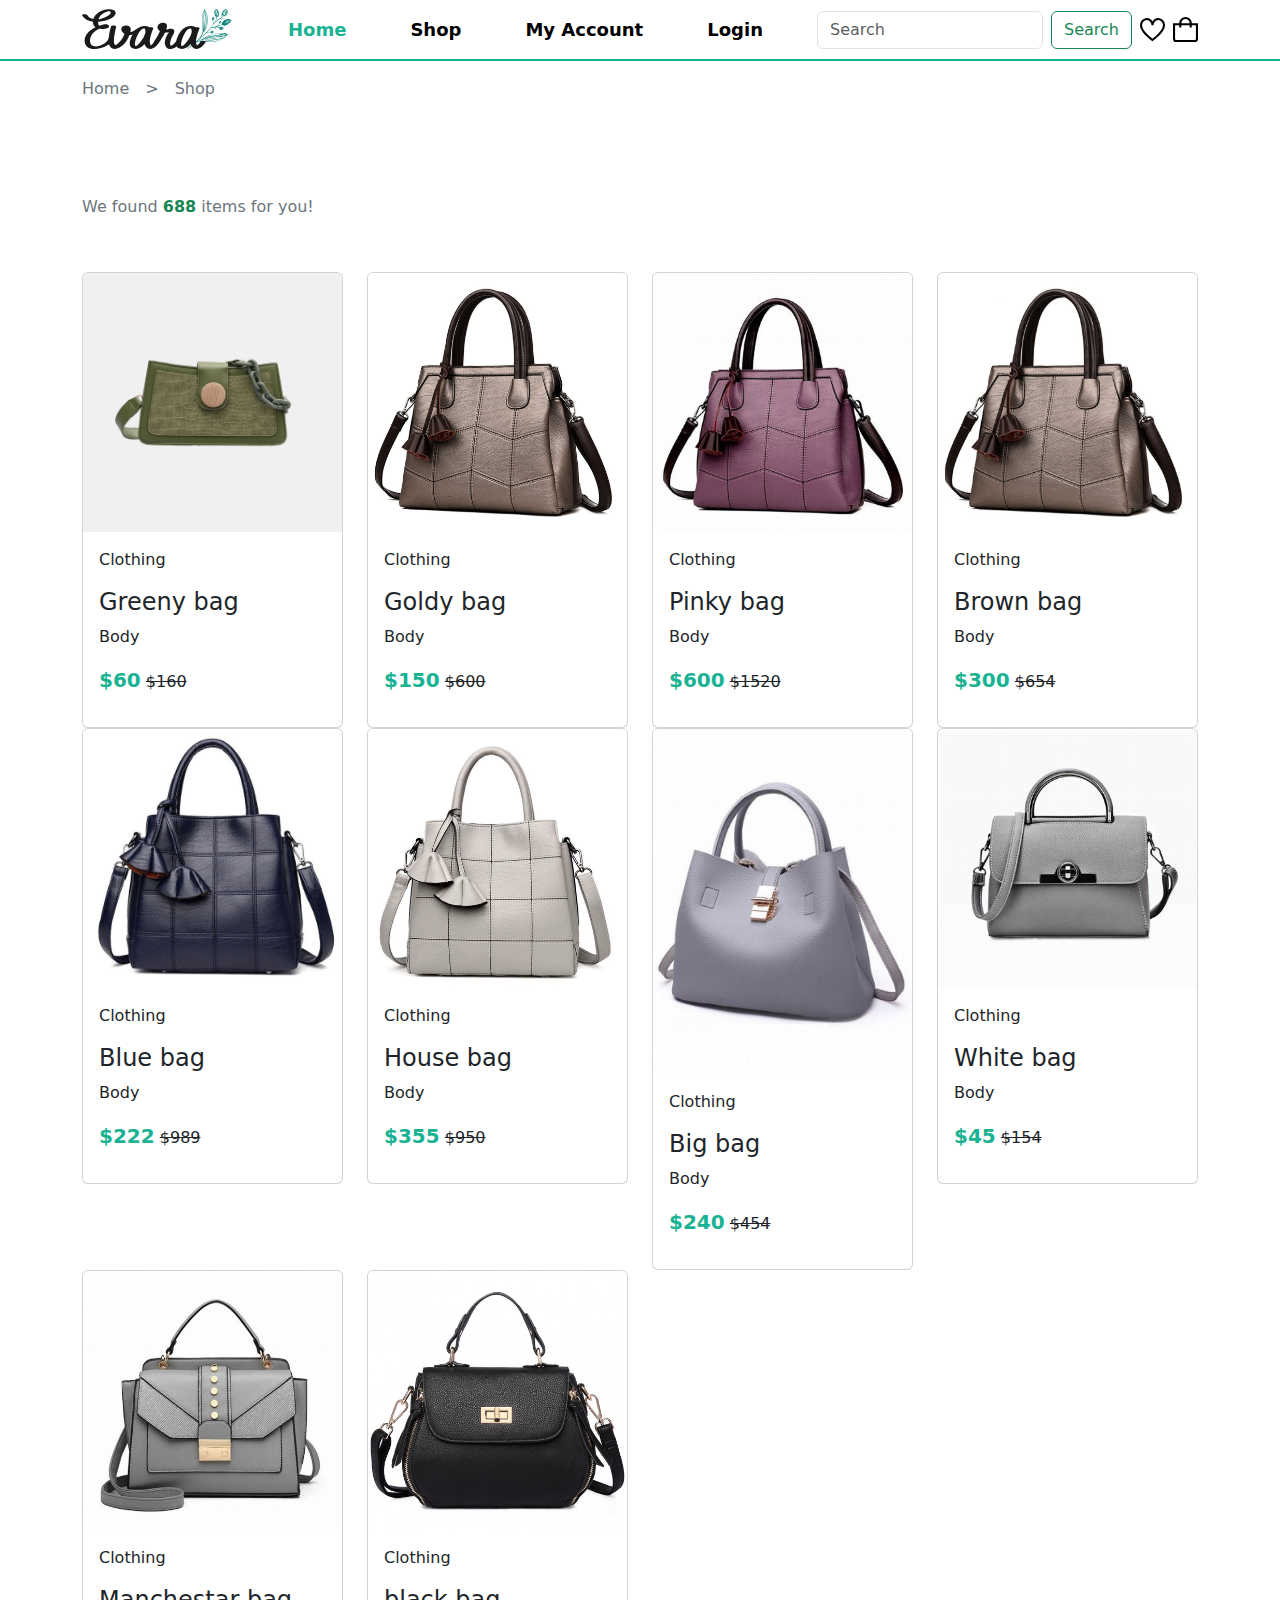
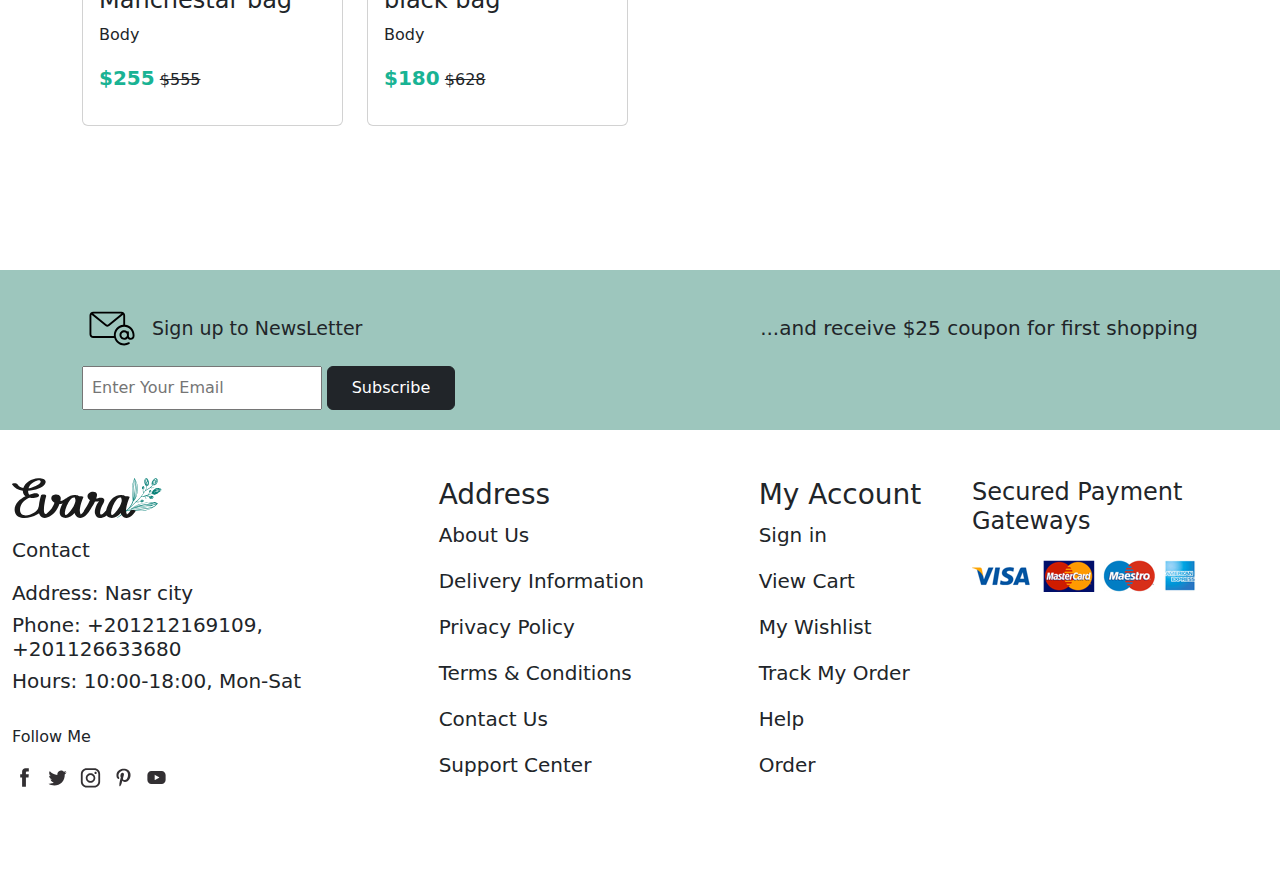
<file: cetegories/Bags.html>
<!DOCTYPE html>
<html lang="en">
  <head>
    <meta charset="UTF-8" />
    <meta name="viewport" content="width=device-width, initial-scale=1.0" />

    <!--=============== FLATICON ===============-->
    <link rel="stylesheet" href="" />

    <!--=============== SWIPER CSS ===============-->
    <link rel="stylesheet" href="" />

    <!--=============== CSS ===============-->
    <link rel="stylesheet" href="../css/bootstrap.min.css" />
    <link rel="stylesheet" href="../css/shop.css" />

    <title>Ecommerce Website</title>
  </head>
  <body>
    <!--=============== HEADER ===============-->

    
    <!-- nav-section -->
    <div class="4-py"style="border-bottom: 2px solid rgb(25, 179, 148);">
      <nav
        class="navbar navbar-expand-sm "
      >
        <div class="container tt">
          <img style="width: 150px;" class="img-fluid" src="../img/logo.svg" alt="">
          <button
            class="navbar-toggler d-lg-none"
            type="button"
            data-bs-toggle="collapse"
            data-bs-target="#collapsibleNavId"
            aria-controls="collapsibleNavId"
            aria-expanded="false"
            aria-label="Toggle navigation"
          >
            <span class="navbar-toggler-icon"></span>
          </button>
          <div class="collapse navbar-collapse" id="collapsibleNavId">
            <ul class="navbar-nav me-auto mt-2 mt-lg-0">
              <li class="nav-item ms-5">
                <a class="nav-link m active" href="../index.html">Home</a>
              </li>
              <li class="nav-item ms-5">
                <a class="nav-link" href="../html filess/shop.html">Shop</a>
              </li>
              <li class="nav-item ms-5">
                <a class="nav-link" href="../html filess/accounts.html">My Account</a>
              </li>
  
              <li class="nav-item ms-5">
                <a class="nav-link" href="../html filess/login.html">Login</a>
              </li>
              
            </ul>
            <form class="d-flex my-2 my-lg-0">
              <input
                class="form-control me-sm-2"
                type="text"
                placeholder="Search"
              />
              <button
                class="btn btn-outline-success my-2 my-sm-0"
                type="submit"
              >
                Search
              </button>
            </form>
            <div class="icon1 ms-2">
              <a href="" >
                <img class="img-fluid" width="25px" src="../img/icon-heart.svg" alt="">
              </a>
            </div>
            <div class="icon2 ms-2">
              <a href="./html filess/cart.html">
                <img class="img-fluid " width="25px" src="../img/icon-cart.svg" alt="">
  
              </a>
            </div>
          </div>
        </div>
      </nav>
    </div>

    
    <div class="d-flex gap-3 container mt-3">
      <a class="text-secondary" href="../index.html"> Home </a>
      <p class="text-secondary">></p>
      <a class="text-secondary mb-5" href="../html filess/shop.html"> Shop</a>
    </div>

    <main class="container mt-5">
      <h1 class="h6 text-secondary">
        We found <span class="text-success fw-bold">688</span> items for you!
      </h1>
      <!--  cards container  -->
      <div>
        <div class="row pt-5" id="container">




        </div>
      </div>
    </main>
  <!-- footer -->
  <section class="footer" style="padding-top: 9rem; padding-bottom: 5rem">
    <div
      class="div"
      style="background-color: rgb(157, 198, 189); width: 100%; padding: 20px"
    >
      <div
        class="container mt-3"
        style="
          display: flex;
          justify-content: space-between;
          align-items: center;
          flex-wrap: wrap;
          gap: 15px;
        "
      >
        <div class="imggg d-flex" style="align-items: center">
          <div class="imgggggg">
            <img
              class="img-fluid"
              style="width: 60px; height: 45px"
              src="../img/icon-email.svg"
              alt=""
            />
          </div>
          <div class="h55" style="margin-left: 10px">
            <h5 style="font-size: 19px; margin: 0">Sign up to NewsLetter</h5>
          </div>
        </div>

        <div class="centerrr">
          <p style="font-size: 20px; margin: 0">
            ...and receive $25 coupon for first shopping
          </p>
        </div>

        <div class="foorm" style="display: flex; gap: 5px">
          <input
            class="innnp"
            style="padding: 8px; width: 15rem"
            type="text"
            placeholder="Enter Your Email"
          />
          <button
            class="btn btn-dark btnnnnnnn"
            style="padding: 8.8px; width: 8rem"
          >
            Subscribe
          </button>
        </div>
      </div>
    </div>

    <div class="container-fluid">
      <div class="row pt-5">
        <div class="col-md-4 text-md-start">
          <img
            style="width: 150px"
            class="img-fluid"
            src="../img/logo.svg"
            alt=""
          />
          <p class="lead pt-3">Contact</p>
          <h5>Address: <span class="lead">Nasr city</span></h5>
          <h5>
            Phone: <span class="lead">+201212169109, +201126633680</span>
          </h5>
          <h5>Hours: <span class="lead">10:00-18:00, Mon-Sat</span></h5>
          <p class="pt-4">Follow Me</p>
          <div class="images d-flex justify-content-md-start gap-2">
            <a href=""
              ><img
                style="width: 25px"
                class="img-fluid"
                src="../img/icon-facebook.svg"
                alt=""
            /></a>
            <a href=""
              ><img
                style="width: 25px"
                class="img-fluid"
                src="../img/icon-twitter.svg"
                alt=""
            /></a>
            <a href=""
              ><img
                style="width: 25px"
                class="img-fluid"
                src="../img/icon-instagram.svg"
                alt=""
            /></a>
            <a href=""
              ><img
                style="width: 25px"
                class="img-fluid"
                src="../img/icon-pinterest.svg"
                alt=""
            /></a>
            <a href=""
              ><img
                style="width: 25px"
                class="img-fluid"
                src="../img/icon-youtube.svg"
                alt=""
            /></a>
          </div>
        </div>

        <div class="col-md-3 text-md-start address">
          <h3>Address</h3>
          <p class="lead">About Us</p>
          <p class="lead">Delivery Information</p>
          <p class="lead">Privacy Policy</p>
          <p class="lead">Terms & Conditions</p>
          <p class="lead">Contact Us</p>
          <p class="lead">Support Center</p>
        </div>

        <div class="col-md-2 text-md-start address">
          <h3>My Account</h3>
          <p class="lead">Sign in</p>
          <p class="lead">View Cart</p>
          <p class="lead">My Wishlist</p>
          <p class="lead">Track My Order</p>
          <p class="lead">Help</p>
          <p class="lead">Order</p>
        </div>

        <div class="col-md-3 text-md-start address">
          <h4>Secured Payment Gateways</h4>
          <img
            class="img-fluid pt-3"
            style="max-width: 100%; height: auto"
            src="../img/payment-method.png"
            alt=""
          />
        </div>
      </div>
    </div>
  </section>
    <script src="../js/bootstrap.bundle.min.js"></script>
    <script src="../js/categories/Bags.js"></script>
  </body>
</html>
</file>
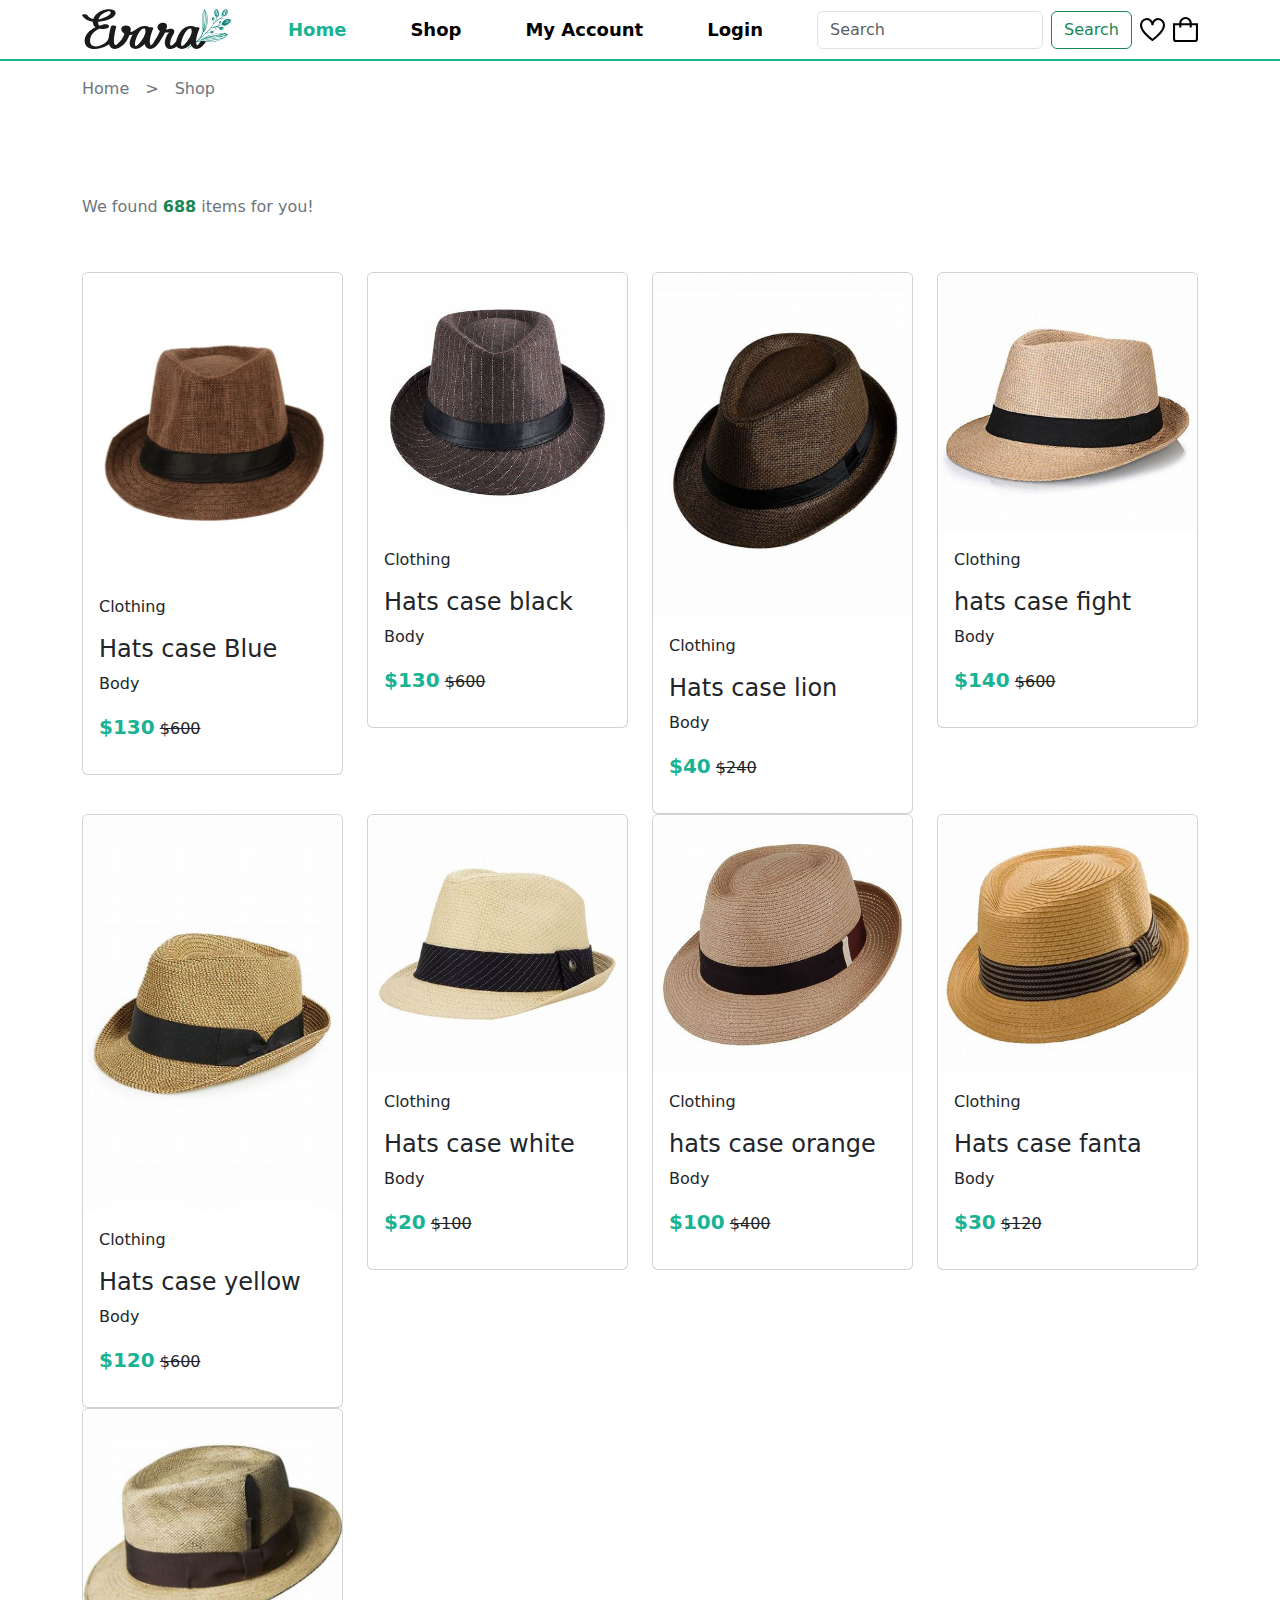
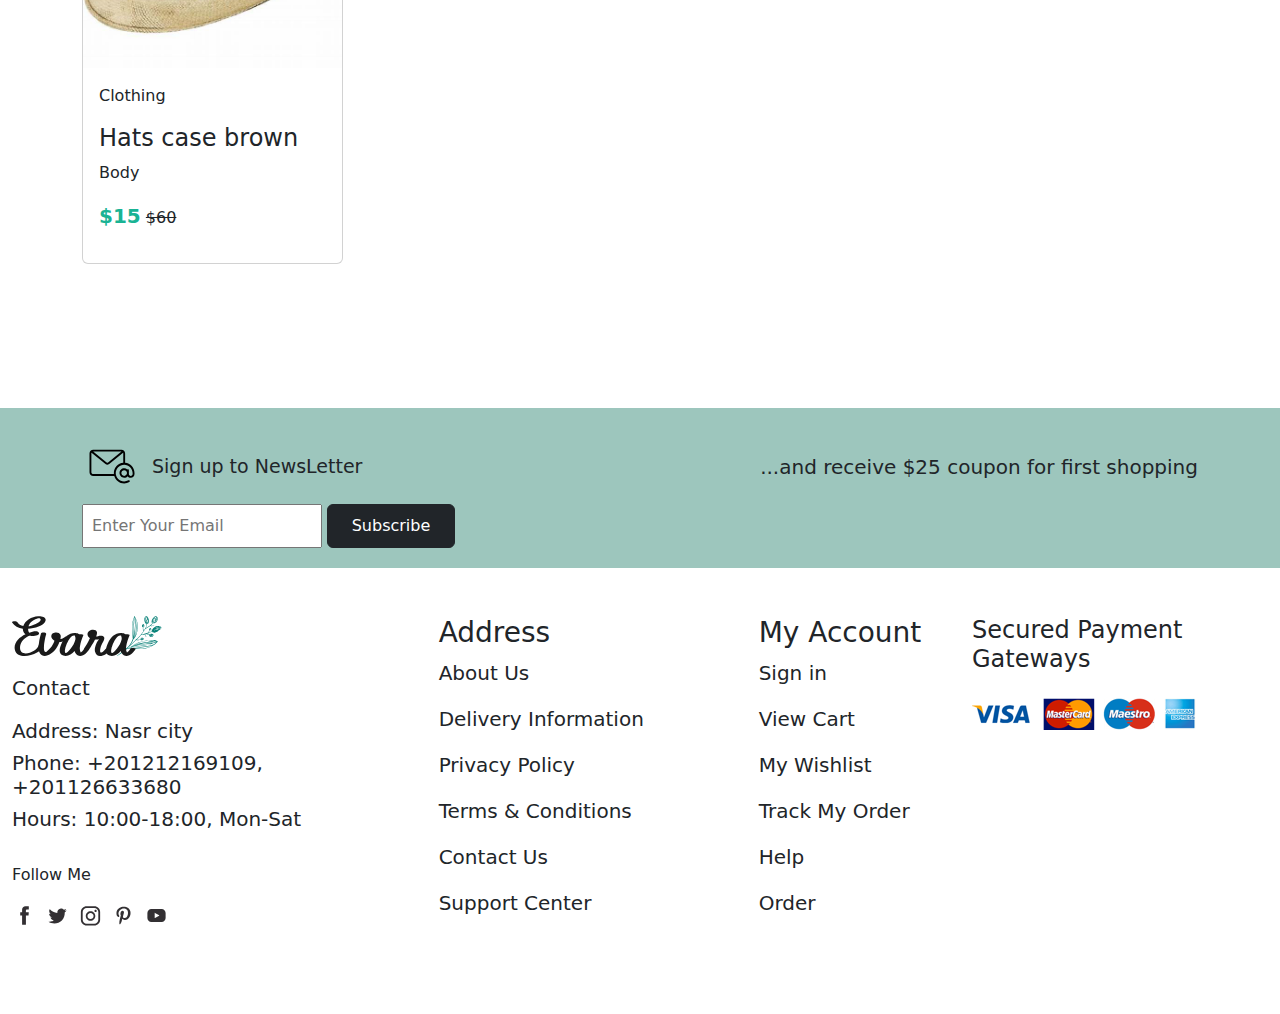
<file: cetegories/Hats.html>
<!DOCTYPE html>
<html lang="en">
  <head>
    <meta charset="UTF-8" />
    <meta name="viewport" content="width=device-width, initial-scale=1.0" />

    <!--=============== FLATICON ===============-->
    <link rel="stylesheet" href="" />

    <!--=============== SWIPER CSS ===============-->
    <link rel="stylesheet" href="" />

    <!--=============== CSS ===============-->
    <link rel="stylesheet" href="../css/bootstrap.min.css" />
    <link rel="stylesheet" href="../css/shop.css" />

    <title>Ecommerce Website</title>
  </head>
  <body>
    <!--=============== HEADER ===============-->

    <!-- nav-section -->
    <div class="4-py"style="border-bottom: 2px solid rgb(25, 179, 148);">
      <nav
        class="navbar navbar-expand-sm "
      >
        <div class="container tt">
          <img style="width: 150px;" class="img-fluid" src="../img/logo.svg" alt="">
          <button
            class="navbar-toggler d-lg-none"
            type="button"
            data-bs-toggle="collapse"
            data-bs-target="#collapsibleNavId"
            aria-controls="collapsibleNavId"
            aria-expanded="false"
            aria-label="Toggle navigation"
          >
            <span class="navbar-toggler-icon"></span>
          </button>
          <div class="collapse navbar-collapse" id="collapsibleNavId">
            <ul class="navbar-nav me-auto mt-2 mt-lg-0">
              <li class="nav-item ms-5">
                <a class="nav-link m active" href="../index.html">Home</a>
              </li>
              <li class="nav-item ms-5">
                <a class="nav-link" href="../html filess/shop.html">Shop</a>
              </li>
              <li class="nav-item ms-5">
                <a class="nav-link" href="../html filess/accounts.html">My Account</a>
              </li>
  
              <li class="nav-item ms-5">
                <a class="nav-link" href="../html filess/login.html">Login</a>
              </li>
              
            </ul>
            <form class="d-flex my-2 my-lg-0">
              <input
                class="form-control me-sm-2"
                type="text"
                placeholder="Search"
              />
              <button
                class="btn btn-outline-success my-2 my-sm-0"
                type="submit"
              >
                Search
              </button>
            </form>
            <div class="icon1 ms-2">
              <a href="" >
                <img class="img-fluid" width="25px" src="../img/icon-heart.svg" alt="">
              </a>
            </div>
            <div class="icon2 ms-2">
              <a href="./html filess/cart.html">
                <img class="img-fluid " width="25px" src="../img/icon-cart.svg" alt="">
  
              </a>
            </div>
          </div>
        </div>
      </nav>
    </div>

    
    <div class="d-flex gap-3 container mt-3">
      <a class="text-secondary" href="../index.html"> Home </a>
      <p class="text-secondary">></p>
      <a class="text-secondary mb-5" href="../html filess/shop.html"> Shop</a>
    </div>

    <main class="container mt-5">
      <h1 class="h6 text-secondary">
        We found <span class="text-success fw-bold">688</span> items for you!
      </h1>
      <!--  cards container  -->
      <div>
        <div class="row pt-5" id="container" >
          <!-- In javascript -->

        </div>
      </div>
    </main>
  <!-- footer -->
  <section class="footer" style="padding-top: 9rem; padding-bottom: 5rem">
    <div
      class="div"
      style="background-color: rgb(157, 198, 189); width: 100%; padding: 20px"
    >
      <div
        class="container mt-3"
        style="
          display: flex;
          justify-content: space-between;
          align-items: center;
          flex-wrap: wrap;
          gap: 15px;
        "
      >
        <div class="imggg d-flex" style="align-items: center">
          <div class="imgggggg">
            <img
              class="img-fluid"
              style="width: 60px; height: 45px"
              src="../img/icon-email.svg"
              alt=""
            />
          </div>
          <div class="h55" style="margin-left: 10px">
            <h5 style="font-size: 19px; margin: 0">Sign up to NewsLetter</h5>
          </div>
        </div>

        <div class="centerrr">
          <p style="font-size: 20px; margin: 0">
            ...and receive $25 coupon for first shopping
          </p>
        </div>

        <div class="foorm" style="display: flex; gap: 5px">
          <input
            class="innnp"
            style="padding: 8px; width: 15rem"
            type="text"
            placeholder="Enter Your Email"
          />
          <button
            class="btn btn-dark btnnnnnnn"
            style="padding: 8.8px; width: 8rem"
          >
            Subscribe
          </button>
        </div>
      </div>
    </div>

    <div class="container-fluid">
      <div class="row pt-5">
        <div class="col-md-4 text-md-start">
          <img
            style="width: 150px"
            class="img-fluid"
            src="../img/logo.svg"
            alt=""
          />
          <p class="lead pt-3">Contact</p>
          <h5>Address: <span class="lead">Nasr city</span></h5>
          <h5>
            Phone: <span class="lead">+201212169109, +201126633680</span>
          </h5>
          <h5>Hours: <span class="lead">10:00-18:00, Mon-Sat</span></h5>
          <p class="pt-4">Follow Me</p>
          <div class="images d-flex justify-content-md-start gap-2">
            <a href=""
              ><img
                style="width: 25px"
                class="img-fluid"
                src="../img/icon-facebook.svg"
                alt=""
            /></a>
            <a href=""
              ><img
                style="width: 25px"
                class="img-fluid"
                src="../img/icon-twitter.svg"
                alt=""
            /></a>
            <a href=""
              ><img
                style="width: 25px"
                class="img-fluid"
                src="../img/icon-instagram.svg"
                alt=""
            /></a>
            <a href=""
              ><img
                style="width: 25px"
                class="img-fluid"
                src="../img/icon-pinterest.svg"
                alt=""
            /></a>
            <a href=""
              ><img
                style="width: 25px"
                class="img-fluid"
                src="../img/icon-youtube.svg"
                alt=""
            /></a>
          </div>
        </div>

        <div class="col-md-3 text-md-start address">
          <h3>Address</h3>
          <p class="lead">About Us</p>
          <p class="lead">Delivery Information</p>
          <p class="lead">Privacy Policy</p>
          <p class="lead">Terms & Conditions</p>
          <p class="lead">Contact Us</p>
          <p class="lead">Support Center</p>
        </div>

        <div class="col-md-2 text-md-start address">
          <h3>My Account</h3>
          <p class="lead">Sign in</p>
          <p class="lead">View Cart</p>
          <p class="lead">My Wishlist</p>
          <p class="lead">Track My Order</p>
          <p class="lead">Help</p>
          <p class="lead">Order</p>
        </div>

        <div class="col-md-3 text-md-start address">
          <h4>Secured Payment Gateways</h4>
          <img
            class="img-fluid pt-3"
            style="max-width: 100%; height: auto"
            src="../img/payment-method.png"
            alt=""
          />
        </div>
      </div>
    </div>
  </section>
    <script src="../js/bootstrap.bundle.min.js"></script>
    <script src="../js/categories/Hats.js"></script>
  </body>
</html>
</file>
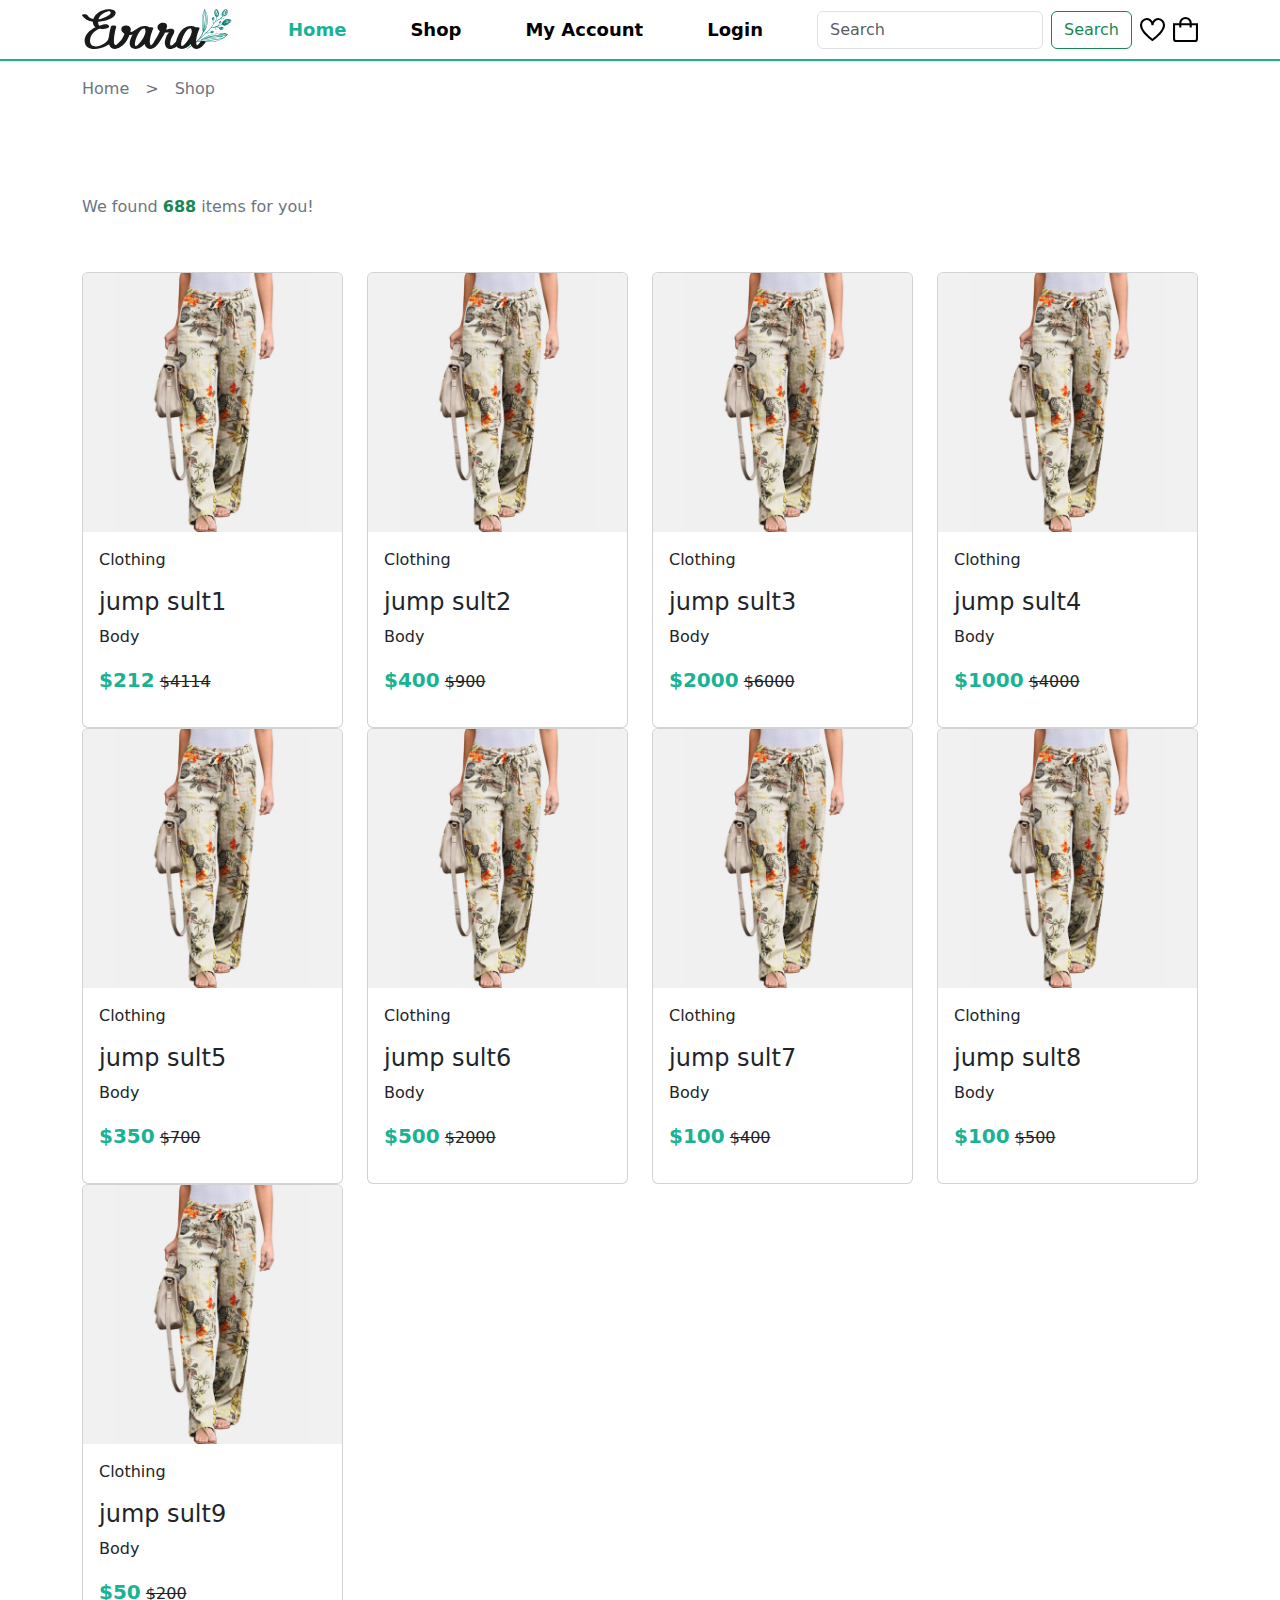
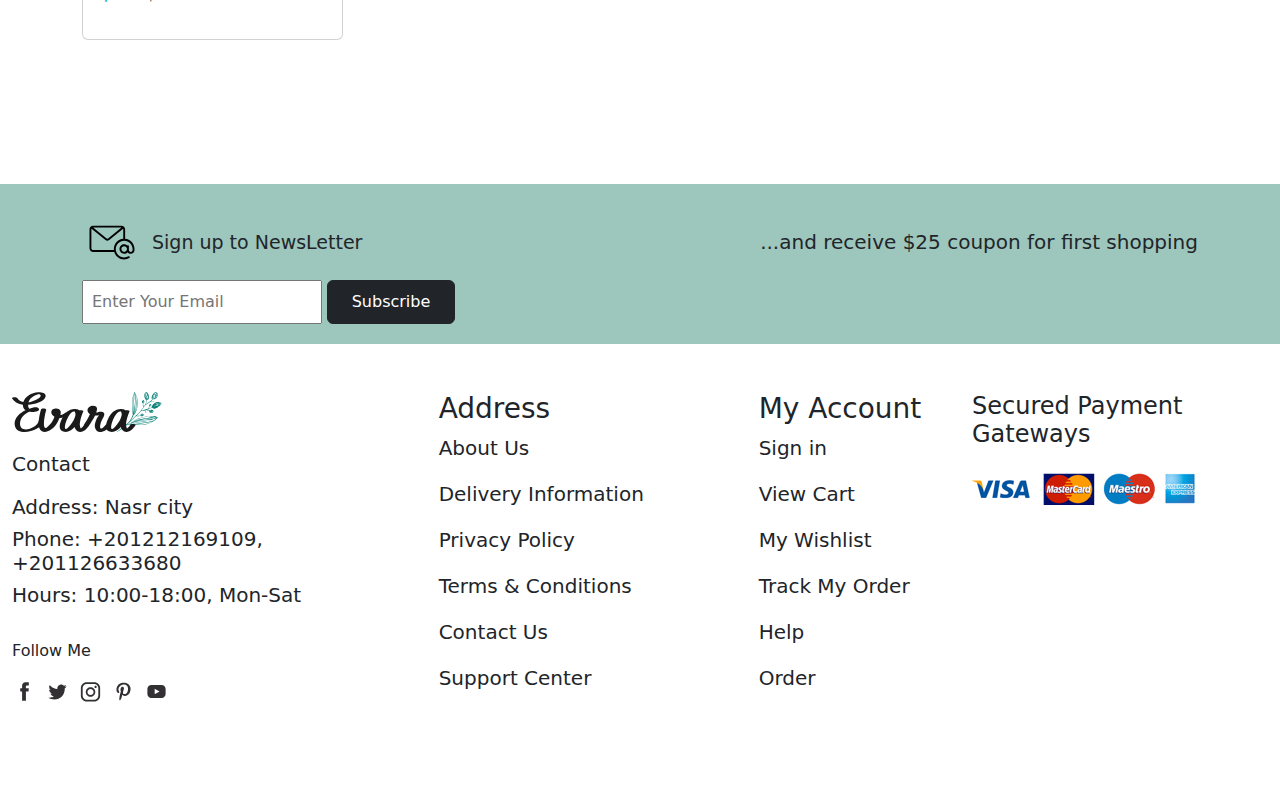
<file: cetegories/Jumpsult.html>
<!DOCTYPE html>
<html lang="en">
  <head>
    <meta charset="UTF-8" />
    <meta name="viewport" content="width=device-width, initial-scale=1.0" />

    <!--=============== FLATICON ===============-->
    <link rel="stylesheet" href="" />

    <!--=============== SWIPER CSS ===============-->
    <link rel="stylesheet" href="" />

    <!--=============== CSS ===============-->
    <link rel="stylesheet" href="../css/bootstrap.min.css" />
    <link rel="stylesheet" href="../css/shop.css" />

    <title>Ecommerce Website</title>
  </head>
  <body>
    <!--=============== HEADER ===============-->

   
    <!-- nav-section -->
    <div class="4-py"style="border-bottom: 2px solid rgb(25, 179, 148);">
      <nav
        class="navbar navbar-expand-sm "
      >
        <div class="container tt">
          <img style="width: 150px;" class="img-fluid" src="../img/logo.svg" alt="">
          <button
            class="navbar-toggler d-lg-none"
            type="button"
            data-bs-toggle="collapse"
            data-bs-target="#collapsibleNavId"
            aria-controls="collapsibleNavId"
            aria-expanded="false"
            aria-label="Toggle navigation"
          >
            <span class="navbar-toggler-icon"></span>
          </button>
          <div class="collapse navbar-collapse" id="collapsibleNavId">
            <ul class="navbar-nav me-auto mt-2 mt-lg-0">
              <li class="nav-item ms-5">
                <a class="nav-link m active" href="../index.html">Home</a>
              </li>
              <li class="nav-item ms-5">
                <a class="nav-link" href="../html filess/shop.html">Shop</a>
              </li>
              <li class="nav-item ms-5">
                <a class="nav-link" href="../html filess/accounts.html">My Account</a>
              </li>
  
              <li class="nav-item ms-5">
                <a class="nav-link" href="../html filess/login.html">Login</a>
              </li>
              
            </ul>
            <form class="d-flex my-2 my-lg-0">
              <input
                class="form-control me-sm-2"
                type="text"
                placeholder="Search"
              />
              <button
                class="btn btn-outline-success my-2 my-sm-0"
                type="submit"
              >
                Search
              </button>
            </form>
            <div class="icon1 ms-2">
              <a href="" >
                <img class="img-fluid" width="25px" src="../img/icon-heart.svg" alt="">
              </a>
            </div>
            <div class="icon2 ms-2">
              <a href="./html filess/cart.html">
                <img class="img-fluid " width="25px" src="../img/icon-cart.svg" alt="">
  
              </a>
            </div>
          </div>
        </div>
      </nav>
    </div>

    
    <div class="d-flex gap-3 container mt-3">
      <a class="text-secondary" href="../index.html"> Home </a>
      <p class="text-secondary">></p>
      <a class="text-secondary mb-5" href="../html filess/shop.html"> Shop</a>
    </div>

    <main class="container mt-5">
      <h1 class="h6 text-secondary">
        We found <span class="text-success fw-bold">688</span> items for you!
      </h1>
      <!--  cards container  -->
      <div>
        <div class="row pt-5" id="container">


        </div>
      </div>
    </main>
  <!-- footer -->
  <section class="footer" style="padding-top: 9rem; padding-bottom: 5rem">
    <div
      class="div"
      style="background-color: rgb(157, 198, 189); width: 100%; padding: 20px"
    >
      <div
        class="container mt-3"
        style="
          display: flex;
          justify-content: space-between;
          align-items: center;
          flex-wrap: wrap;
          gap: 15px;
        "
      >
        <div class="imggg d-flex" style="align-items: center">
          <div class="imgggggg">
            <img
              class="img-fluid"
              style="width: 60px; height: 45px"
              src="../img/icon-email.svg"
              alt=""
            />
          </div>
          <div class="h55" style="margin-left: 10px">
            <h5 style="font-size: 19px; margin: 0">Sign up to NewsLetter</h5>
          </div>
        </div>

        <div class="centerrr">
          <p style="font-size: 20px; margin: 0">
            ...and receive $25 coupon for first shopping
          </p>
        </div>

        <div class="foorm" style="display: flex; gap: 5px">
          <input
            class="innnp"
            style="padding: 8px; width: 15rem"
            type="text"
            placeholder="Enter Your Email"
          />
          <button
            class="btn btn-dark btnnnnnnn"
            style="padding: 8.8px; width: 8rem"
          >
            Subscribe
          </button>
        </div>
      </div>
    </div>

    <div class="container-fluid">
      <div class="row pt-5">
        <div class="col-md-4 text-md-start">
          <img
            style="width: 150px"
            class="img-fluid"
            src="../img/logo.svg"
            alt=""
          />
          <p class="lead pt-3">Contact</p>
          <h5>Address: <span class="lead">Nasr city</span></h5>
          <h5>
            Phone: <span class="lead">+201212169109, +201126633680</span>
          </h5>
          <h5>Hours: <span class="lead">10:00-18:00, Mon-Sat</span></h5>
          <p class="pt-4">Follow Me</p>
          <div class="images d-flex justify-content-md-start gap-2">
            <a href=""
              ><img
                style="width: 25px"
                class="img-fluid"
                src="../img/icon-facebook.svg"
                alt=""
            /></a>
            <a href=""
              ><img
                style="width: 25px"
                class="img-fluid"
                src="../img/icon-twitter.svg"
                alt=""
            /></a>
            <a href=""
              ><img
                style="width: 25px"
                class="img-fluid"
                src="../img/icon-instagram.svg"
                alt=""
            /></a>
            <a href=""
              ><img
                style="width: 25px"
                class="img-fluid"
                src="../img/icon-pinterest.svg"
                alt=""
            /></a>
            <a href=""
              ><img
                style="width: 25px"
                class="img-fluid"
                src="../img/icon-youtube.svg"
                alt=""
            /></a>
          </div>
        </div>

        <div class="col-md-3 text-md-start address">
          <h3>Address</h3>
          <p class="lead">About Us</p>
          <p class="lead">Delivery Information</p>
          <p class="lead">Privacy Policy</p>
          <p class="lead">Terms & Conditions</p>
          <p class="lead">Contact Us</p>
          <p class="lead">Support Center</p>
        </div>

        <div class="col-md-2 text-md-start address">
          <h3>My Account</h3>
          <p class="lead">Sign in</p>
          <p class="lead">View Cart</p>
          <p class="lead">My Wishlist</p>
          <p class="lead">Track My Order</p>
          <p class="lead">Help</p>
          <p class="lead">Order</p>
        </div>

        <div class="col-md-3 text-md-start address">
          <h4>Secured Payment Gateways</h4>
          <img
            class="img-fluid pt-3"
            style="max-width: 100%; height: auto"
            src="../img/payment-method.png"
            alt=""
          />
        </div>
      </div>
    </div>
  </section>
    <script src="../js/bootstrap.bundle.min.js"></script>
    <script src="../js/categories/jumpsult.js"></script>
  </body>
</html>
</file>
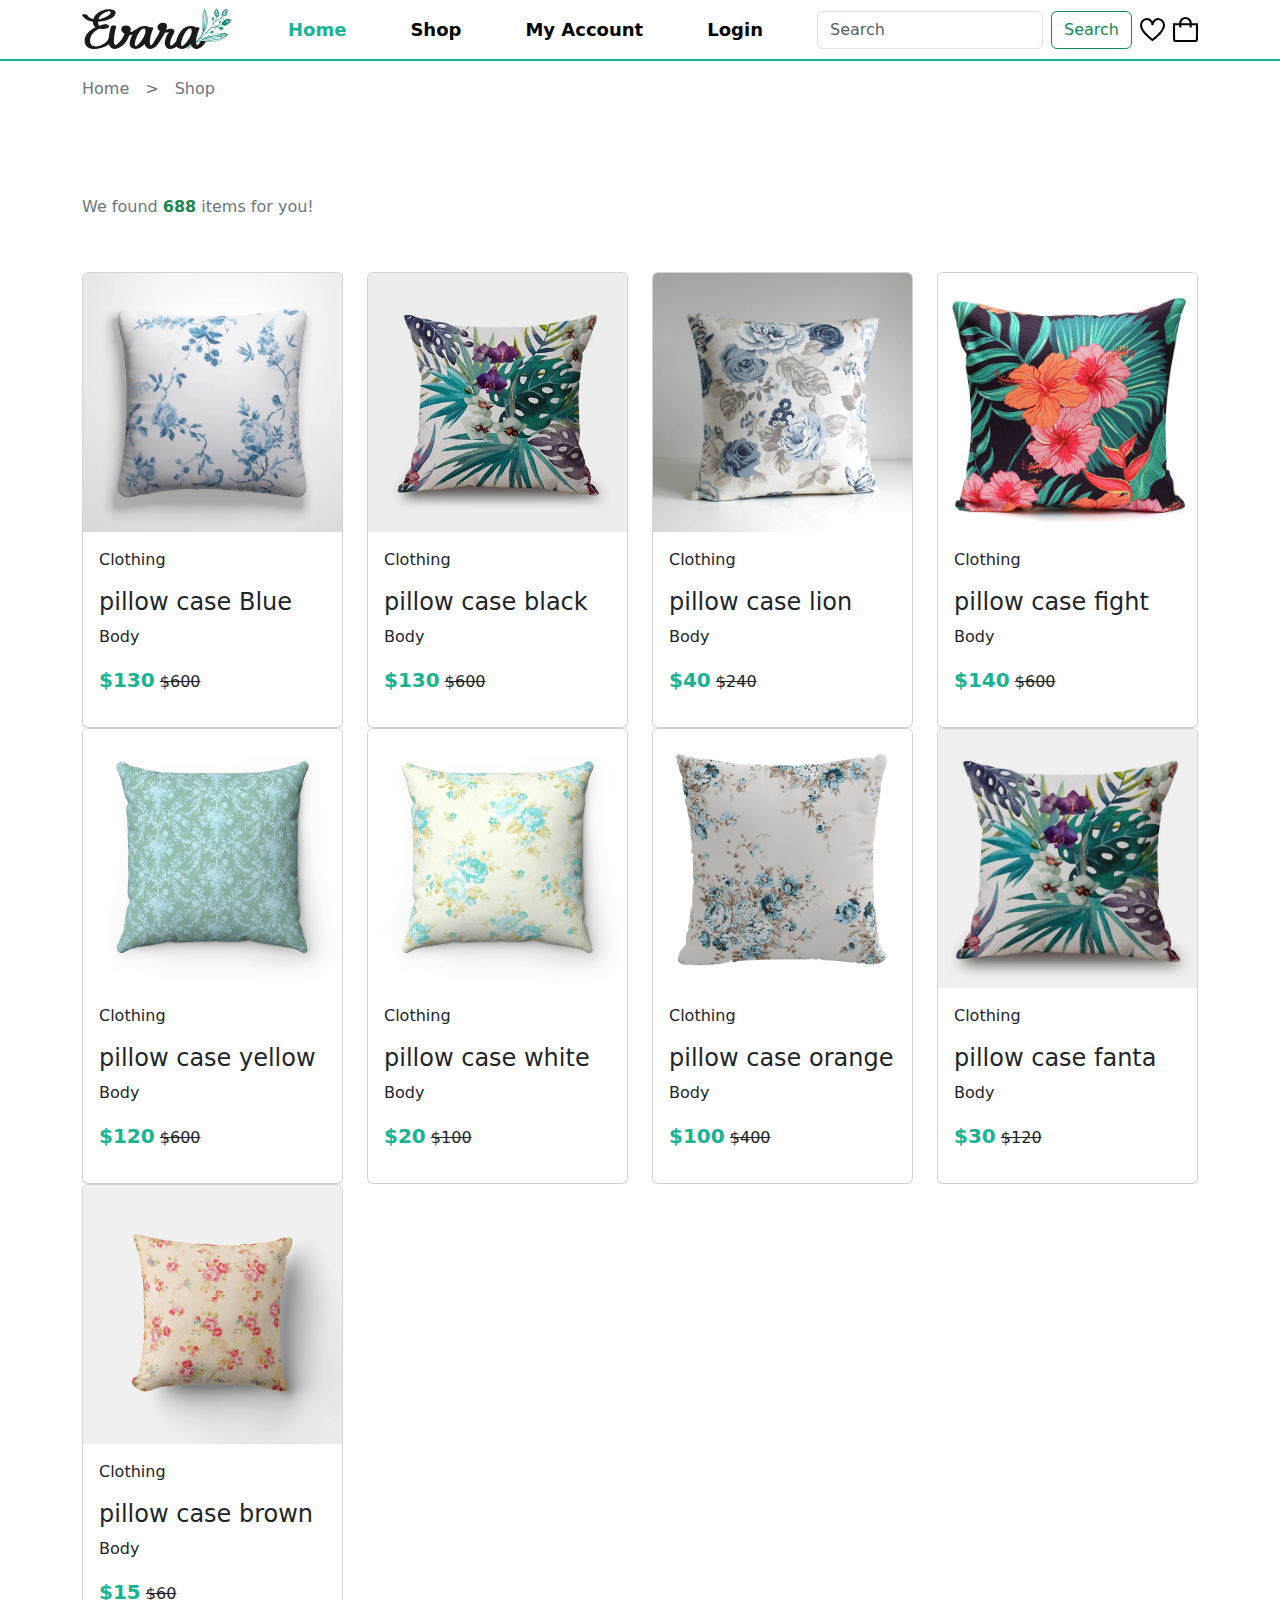
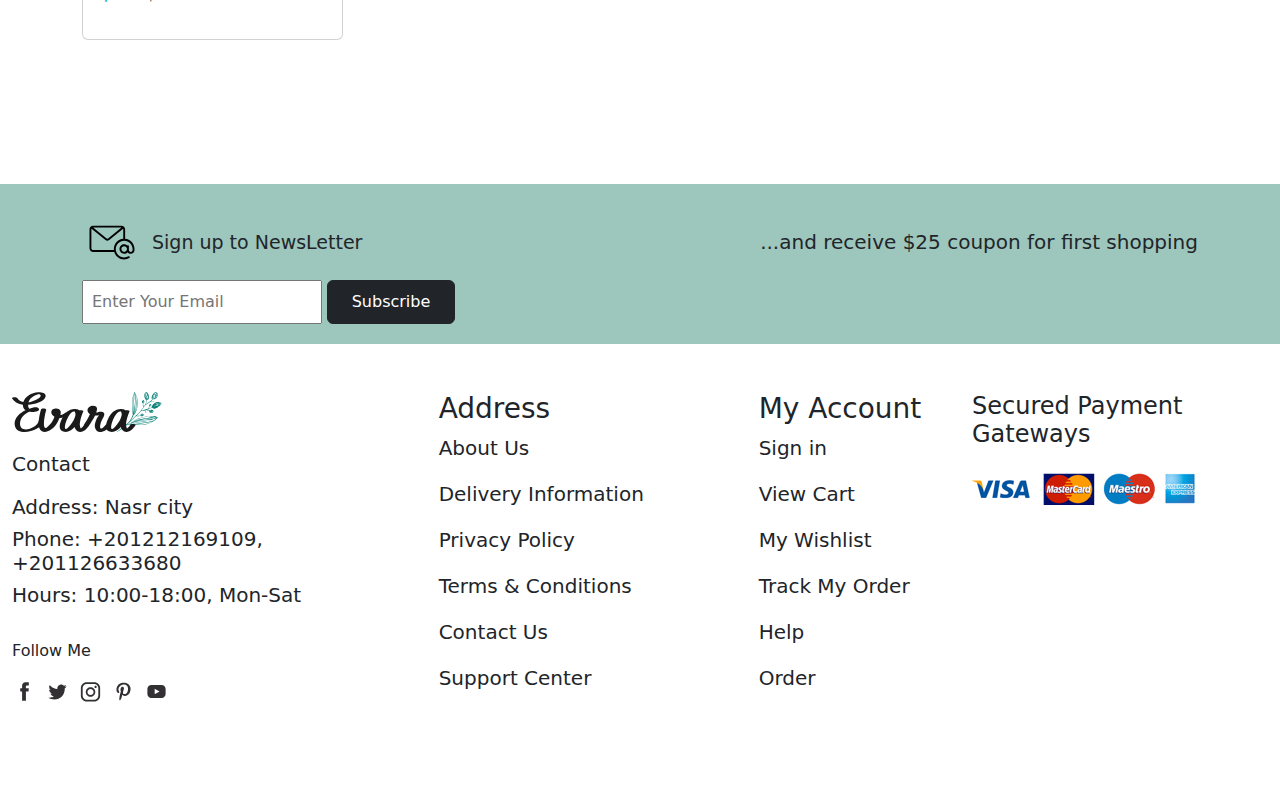
<file: cetegories/Pillowcase.html>
<!DOCTYPE html>
<html lang="en">
  <head>
    <meta charset="UTF-8" />
    <meta name="viewport" content="width=device-width, initial-scale=1.0" />

    <!--=============== FLATICON ===============-->
    <link rel="stylesheet" href="" />

    <!--=============== SWIPER CSS ===============-->
    <link rel="stylesheet" href="" />

    <!--=============== CSS ===============-->
    <link rel="stylesheet" href="../css/bootstrap.min.css" />
    <link rel="stylesheet" href="../css/shop.css" />

    <title>Ecommerce Website</title>
  </head>
  <body>
    <!--=============== HEADER ===============-->

    
    <!-- nav-section -->
    <div class="4-py"style="border-bottom: 2px solid rgb(25, 179, 148);">
      <nav
        class="navbar navbar-expand-sm "
      >
        <div class="container tt">
          <img style="width: 150px;" class="img-fluid" src="../img/logo.svg" alt="">
          <button
            class="navbar-toggler d-lg-none"
            type="button"
            data-bs-toggle="collapse"
            data-bs-target="#collapsibleNavId"
            aria-controls="collapsibleNavId"
            aria-expanded="false"
            aria-label="Toggle navigation"
          >
            <span class="navbar-toggler-icon"></span>
          </button>
          <div class="collapse navbar-collapse" id="collapsibleNavId">
            <ul class="navbar-nav me-auto mt-2 mt-lg-0">
              <li class="nav-item ms-5">
                <a class="nav-link m active" href="../index.html">Home</a>
              </li>
              <li class="nav-item ms-5">
                <a class="nav-link" href="../html filess/shop.html">Shop</a>
              </li>
              <li class="nav-item ms-5">
                <a class="nav-link" href="../html filess/accounts.html">My Account</a>
              </li>
  
              <li class="nav-item ms-5">
                <a class="nav-link" href="../html filess/login.html">Login</a>
              </li>
              
            </ul>
            <form class="d-flex my-2 my-lg-0">
              <input
                class="form-control me-sm-2"
                type="text"
                placeholder="Search"
              />
              <button
                class="btn btn-outline-success my-2 my-sm-0"
                type="submit"
              >
                Search
              </button>
            </form>
            <div class="icon1 ms-2">
              <a href="" >
                <img class="img-fluid" width="25px" src="../img/icon-heart.svg" alt="">
              </a>
            </div>
            <div class="icon2 ms-2">
              <a href="./html filess/cart.html">
                <img class="img-fluid " width="25px" src="../img/icon-cart.svg" alt="">
  
              </a>
            </div>
          </div>
        </div>
      </nav>
    </div>

    
    <div class="d-flex gap-3 container mt-3">
      <a class="text-secondary" href="../index.html"> Home </a>
      <p class="text-secondary">></p>
      <a class="text-secondary mb-5" href="../html filess/shop.html"> Shop</a>
    </div>

    <main class="container mt-5">
      <h1 class="h6 text-secondary">
        We found <span class="text-success fw-bold">688</span> items for you!
      </h1>
      <!--  cards container  -->
      <div>
        <div class="row pt-5" id="container">

          
        </div>
      </div>
    </main>
  <!-- footer -->
  <section class="footer" style="padding-top: 9rem; padding-bottom: 5rem">
    <div
      class="div"
      style="background-color: rgb(157, 198, 189); width: 100%; padding: 20px"
    >
      <div
        class="container mt-3"
        style="
          display: flex;
          justify-content: space-between;
          align-items: center;
          flex-wrap: wrap;
          gap: 15px;
        "
      >
        <div class="imggg d-flex" style="align-items: center">
          <div class="imgggggg">
            <img
              class="img-fluid"
              style="width: 60px; height: 45px"
              src="../img/icon-email.svg"
              alt=""
            />
          </div>
          <div class="h55" style="margin-left: 10px">
            <h5 style="font-size: 19px; margin: 0">Sign up to NewsLetter</h5>
          </div>
        </div>

        <div class="centerrr">
          <p style="font-size: 20px; margin: 0">
            ...and receive $25 coupon for first shopping
          </p>
        </div>

        <div class="foorm" style="display: flex; gap: 5px">
          <input
            class="innnp"
            style="padding: 8px; width: 15rem"
            type="text"
            placeholder="Enter Your Email"
          />
          <button
            class="btn btn-dark btnnnnnnn"
            style="padding: 8.8px; width: 8rem"
          >
            Subscribe
          </button>
        </div>
      </div>
    </div>

    <div class="container-fluid">
      <div class="row pt-5">
        <div class="col-md-4 text-md-start">
          <img
            style="width: 150px"
            class="img-fluid"
            src="../img/logo.svg"
            alt=""
          />
          <p class="lead pt-3">Contact</p>
          <h5>Address: <span class="lead">Nasr city</span></h5>
          <h5>
            Phone: <span class="lead">+201212169109, +201126633680</span>
          </h5>
          <h5>Hours: <span class="lead">10:00-18:00, Mon-Sat</span></h5>
          <p class="pt-4">Follow Me</p>
          <div class="images d-flex justify-content-md-start gap-2">
            <a href=""
              ><img
                style="width: 25px"
                class="img-fluid"
                src="../img/icon-facebook.svg"
                alt=""
            /></a>
            <a href=""
              ><img
                style="width: 25px"
                class="img-fluid"
                src="../img/icon-twitter.svg"
                alt=""
            /></a>
            <a href=""
              ><img
                style="width: 25px"
                class="img-fluid"
                src="../img/icon-instagram.svg"
                alt=""
            /></a>
            <a href=""
              ><img
                style="width: 25px"
                class="img-fluid"
                src="../img/icon-pinterest.svg"
                alt=""
            /></a>
            <a href=""
              ><img
                style="width: 25px"
                class="img-fluid"
                src="../img/icon-youtube.svg"
                alt=""
            /></a>
          </div>
        </div>

        <div class="col-md-3 text-md-start address">
          <h3>Address</h3>
          <p class="lead">About Us</p>
          <p class="lead">Delivery Information</p>
          <p class="lead">Privacy Policy</p>
          <p class="lead">Terms & Conditions</p>
          <p class="lead">Contact Us</p>
          <p class="lead">Support Center</p>
        </div>

        <div class="col-md-2 text-md-start address">
          <h3>My Account</h3>
          <p class="lead">Sign in</p>
          <p class="lead">View Cart</p>
          <p class="lead">My Wishlist</p>
          <p class="lead">Track My Order</p>
          <p class="lead">Help</p>
          <p class="lead">Order</p>
        </div>

        <div class="col-md-3 text-md-start address">
          <h4>Secured Payment Gateways</h4>
          <img
            class="img-fluid pt-3"
            style="max-width: 100%; height: auto"
            src="../img/payment-method.png"
            alt=""
          />
        </div>
      </div>
    </div>
  </section>
    <script src="../js/bootstrap.bundle.min.js"></script>
    <script src="../js/categories/Pillowcase.js"></script>
  </body>
</html>
</file>
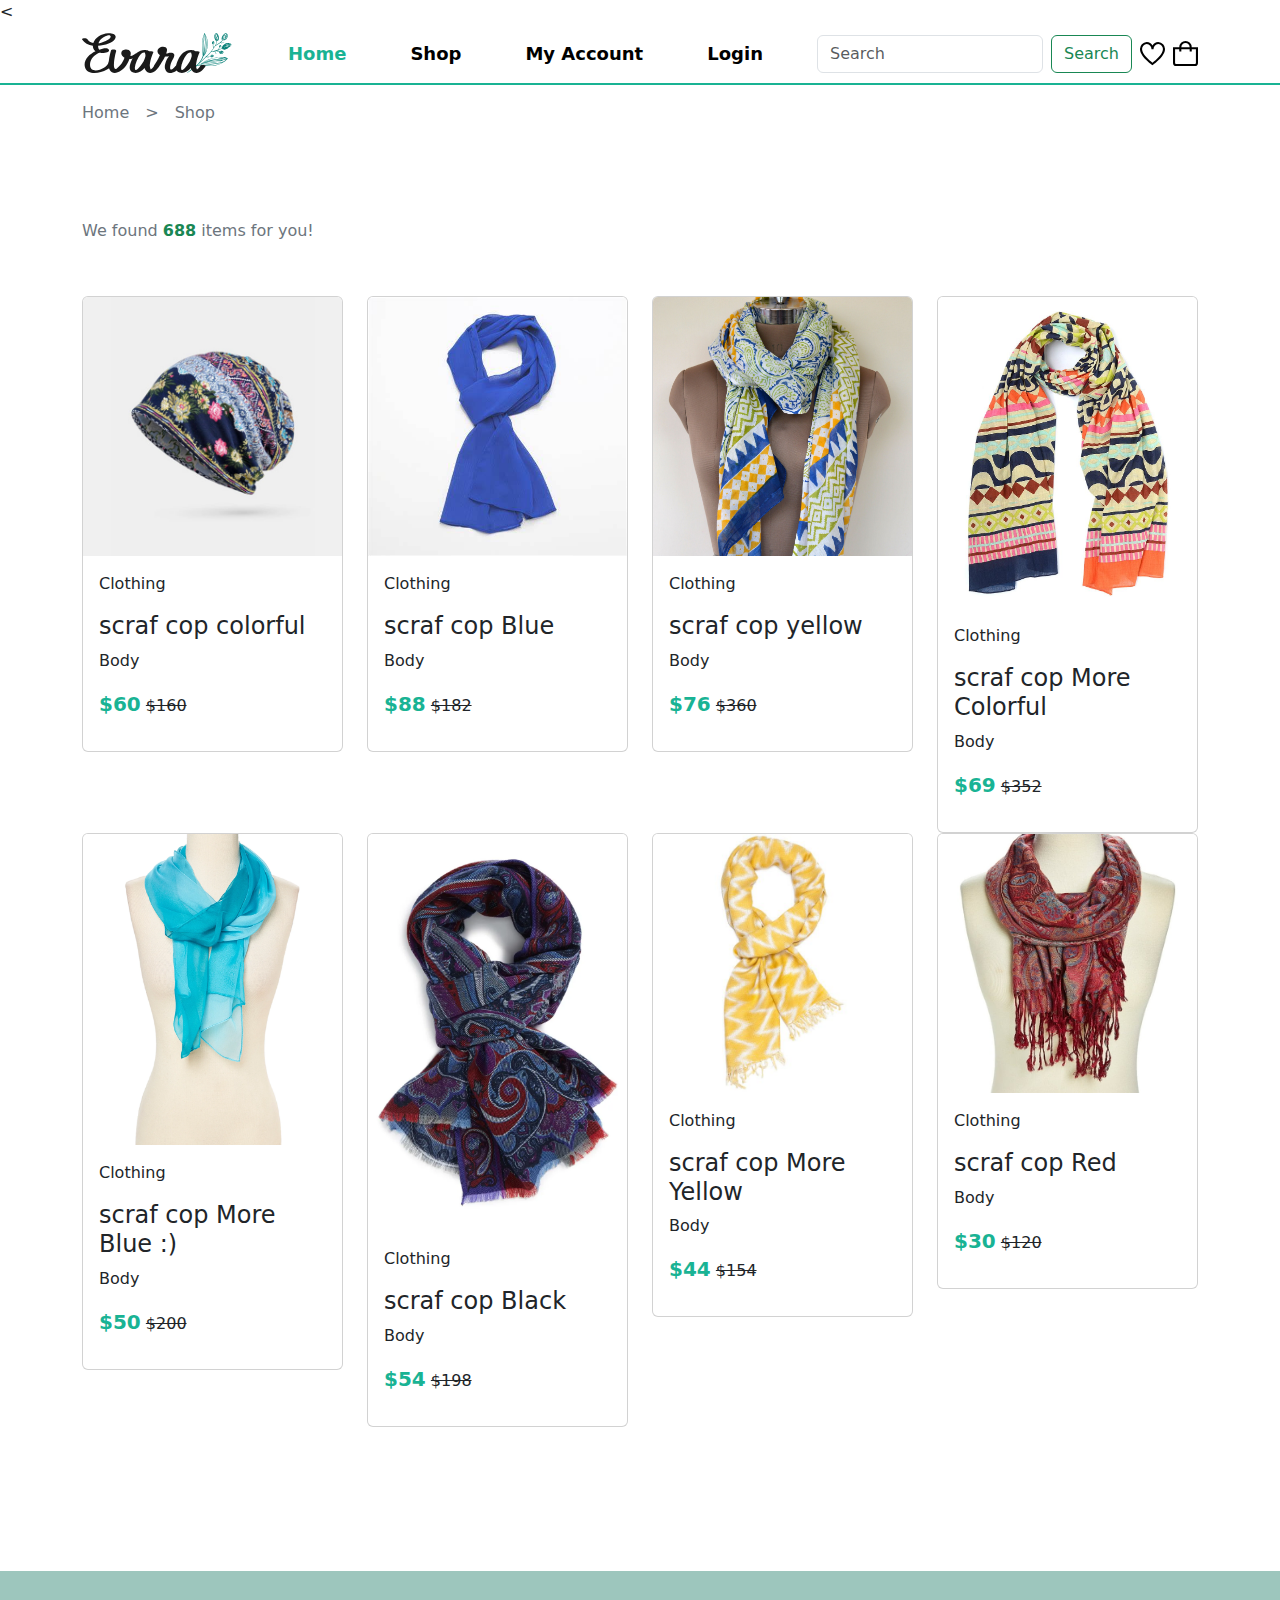
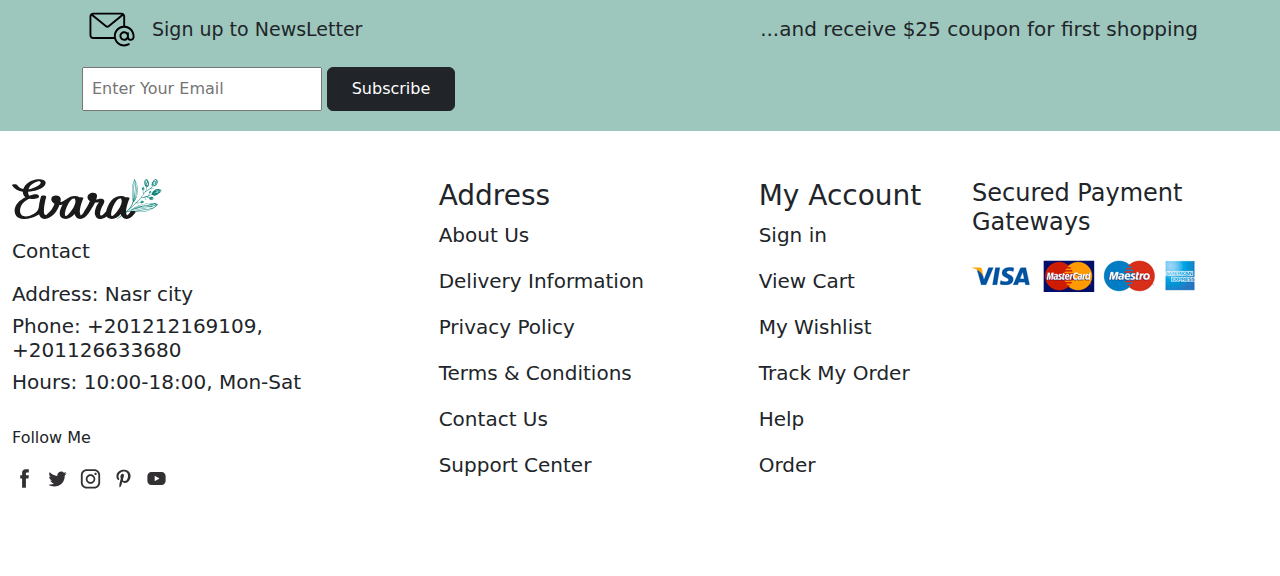
<file: cetegories/Scorf-Cop.html>
<!DOCTYPE html>
<html lang="en">
  <head>
    <meta charset="UTF-8" />
    <meta name="viewport" content="width=device-width, initial-scale=1.0" />

    <!--=============== FLATICON ===============-->
    <link rel="stylesheet" href="" />

    <!--=============== SWIPER CSS ===============-->
    <link rel="stylesheet" href="" />

    <!--=============== CSS ===============-->
    <link rel="stylesheet" href="../css/bootstrap.min.css" />
    <link rel="stylesheet" href="../css/shop.css" />

    <title>Ecommerce Website</title>
  </head>
  <body>
    <!--=============== HEADER ===============-->

    <
    <!-- nav-section -->
    <div class="4-py"style="border-bottom: 2px solid rgb(25, 179, 148);">
      <nav
        class="navbar navbar-expand-sm "
      >
        <div class="container tt">
          <img style="width: 150px;" class="img-fluid" src="../img/logo.svg" alt="">
          <button
            class="navbar-toggler d-lg-none"
            type="button"
            data-bs-toggle="collapse"
            data-bs-target="#collapsibleNavId"
            aria-controls="collapsibleNavId"
            aria-expanded="false"
            aria-label="Toggle navigation"
          >
            <span class="navbar-toggler-icon"></span>
          </button>
          <div class="collapse navbar-collapse" id="collapsibleNavId">
            <ul class="navbar-nav me-auto mt-2 mt-lg-0">
              <li class="nav-item ms-5">
                <a class="nav-link m active" href="../index.html">Home</a>
              </li>
              <li class="nav-item ms-5">
                <a class="nav-link" href="../html filess/shop.html">Shop</a>
              </li>
              <li class="nav-item ms-5">
                <a class="nav-link" href="../html filess/accounts.html">My Account</a>
              </li>
  
              <li class="nav-item ms-5">
                <a class="nav-link" href="../html filess/login.html">Login</a>
              </li>
              
            </ul>
            <form class="d-flex my-2 my-lg-0">
              <input
                class="form-control me-sm-2"
                type="text"
                placeholder="Search"
              />
              <button
                class="btn btn-outline-success my-2 my-sm-0"
                type="submit"
              >
                Search
              </button>
            </form>
            <div class="icon1 ms-2">
              <a href="" >
                <img class="img-fluid" width="25px" src="../img/icon-heart.svg" alt="">
              </a>
            </div>
            <div class="icon2 ms-2">
              <a href="./html filess/cart.html">
                <img class="img-fluid " width="25px" src="../img/icon-cart.svg" alt="">
  
              </a>
            </div>
          </div>
        </div>
      </nav>
    </div>

    
    <div class="d-flex gap-3 container mt-3">
      <a class="text-secondary" href="../index.html"> Home </a>
      <p class="text-secondary">></p>
      <a class="text-secondary mb-5" href="../html filess/shop.html"> Shop</a>
    </div>

    <main class="container mt-5">
      <h1 class="h6 text-secondary">
        We found <span class="text-success fw-bold">688</span> items for you!
      </h1>
      <!--  cards container  -->
      <div>
        <div class="row pt-5" id="container">
          

        </div>
      </div>
    </main>
  <!-- footer -->
  <section class="footer" style="padding-top: 9rem; padding-bottom: 5rem">
    <div
      class="div"
      style="background-color: rgb(157, 198, 189); width: 100%; padding: 20px"
    >
      <div
        class="container mt-3"
        style="
          display: flex;
          justify-content: space-between;
          align-items: center;
          flex-wrap: wrap;
          gap: 15px;
        "
      >
        <div class="imggg d-flex" style="align-items: center">
          <div class="imgggggg">
            <img
              class="img-fluid"
              style="width: 60px; height: 45px"
              src="../img/icon-email.svg"
              alt=""
            />
          </div>
          <div class="h55" style="margin-left: 10px">
            <h5 style="font-size: 19px; margin: 0">Sign up to NewsLetter</h5>
          </div>
        </div>

        <div class="centerrr">
          <p style="font-size: 20px; margin: 0">
            ...and receive $25 coupon for first shopping
          </p>
        </div>

        <div class="foorm" style="display: flex; gap: 5px">
          <input
            class="innnp"
            style="padding: 8px; width: 15rem"
            type="text"
            placeholder="Enter Your Email"
          />
          <button
            class="btn btn-dark btnnnnnnn"
            style="padding: 8.8px; width: 8rem"
          >
            Subscribe
          </button>
        </div>
      </div>
    </div>

    <div class="container-fluid">
      <div class="row pt-5">
        <div class="col-md-4 text-md-start">
          <img
            style="width: 150px"
            class="img-fluid"
            src="../img/logo.svg"
            alt=""
          />
          <p class="lead pt-3">Contact</p>
          <h5>Address: <span class="lead">Nasr city</span></h5>
          <h5>
            Phone: <span class="lead">+201212169109, +201126633680</span>
          </h5>
          <h5>Hours: <span class="lead">10:00-18:00, Mon-Sat</span></h5>
          <p class="pt-4">Follow Me</p>
          <div class="images d-flex justify-content-md-start gap-2">
            <a href=""
              ><img
                style="width: 25px"
                class="img-fluid"
                src="../img/icon-facebook.svg"
                alt=""
            /></a>
            <a href=""
              ><img
                style="width: 25px"
                class="img-fluid"
                src="../img/icon-twitter.svg"
                alt=""
            /></a>
            <a href=""
              ><img
                style="width: 25px"
                class="img-fluid"
                src="../img/icon-instagram.svg"
                alt=""
            /></a>
            <a href=""
              ><img
                style="width: 25px"
                class="img-fluid"
                src="../img/icon-pinterest.svg"
                alt=""
            /></a>
            <a href=""
              ><img
                style="width: 25px"
                class="img-fluid"
                src="../img/icon-youtube.svg"
                alt=""
            /></a>
          </div>
        </div>

        <div class="col-md-3 text-md-start address">
          <h3>Address</h3>
          <p class="lead">About Us</p>
          <p class="lead">Delivery Information</p>
          <p class="lead">Privacy Policy</p>
          <p class="lead">Terms & Conditions</p>
          <p class="lead">Contact Us</p>
          <p class="lead">Support Center</p>
        </div>

        <div class="col-md-2 text-md-start address">
          <h3>My Account</h3>
          <p class="lead">Sign in</p>
          <p class="lead">View Cart</p>
          <p class="lead">My Wishlist</p>
          <p class="lead">Track My Order</p>
          <p class="lead">Help</p>
          <p class="lead">Order</p>
        </div>

        <div class="col-md-3 text-md-start address">
          <h4>Secured Payment Gateways</h4>
          <img
            class="img-fluid pt-3"
            style="max-width: 100%; height: auto"
            src="../img/payment-method.png"
            alt=""
          />
        </div>
      </div>
    </div>
  </section>
    <script src="../js/bootstrap.bundle.min.js"></script>
    <script src="../js/categories/Scorf-Cop.js"></script>
  </body>
</html>
</file>
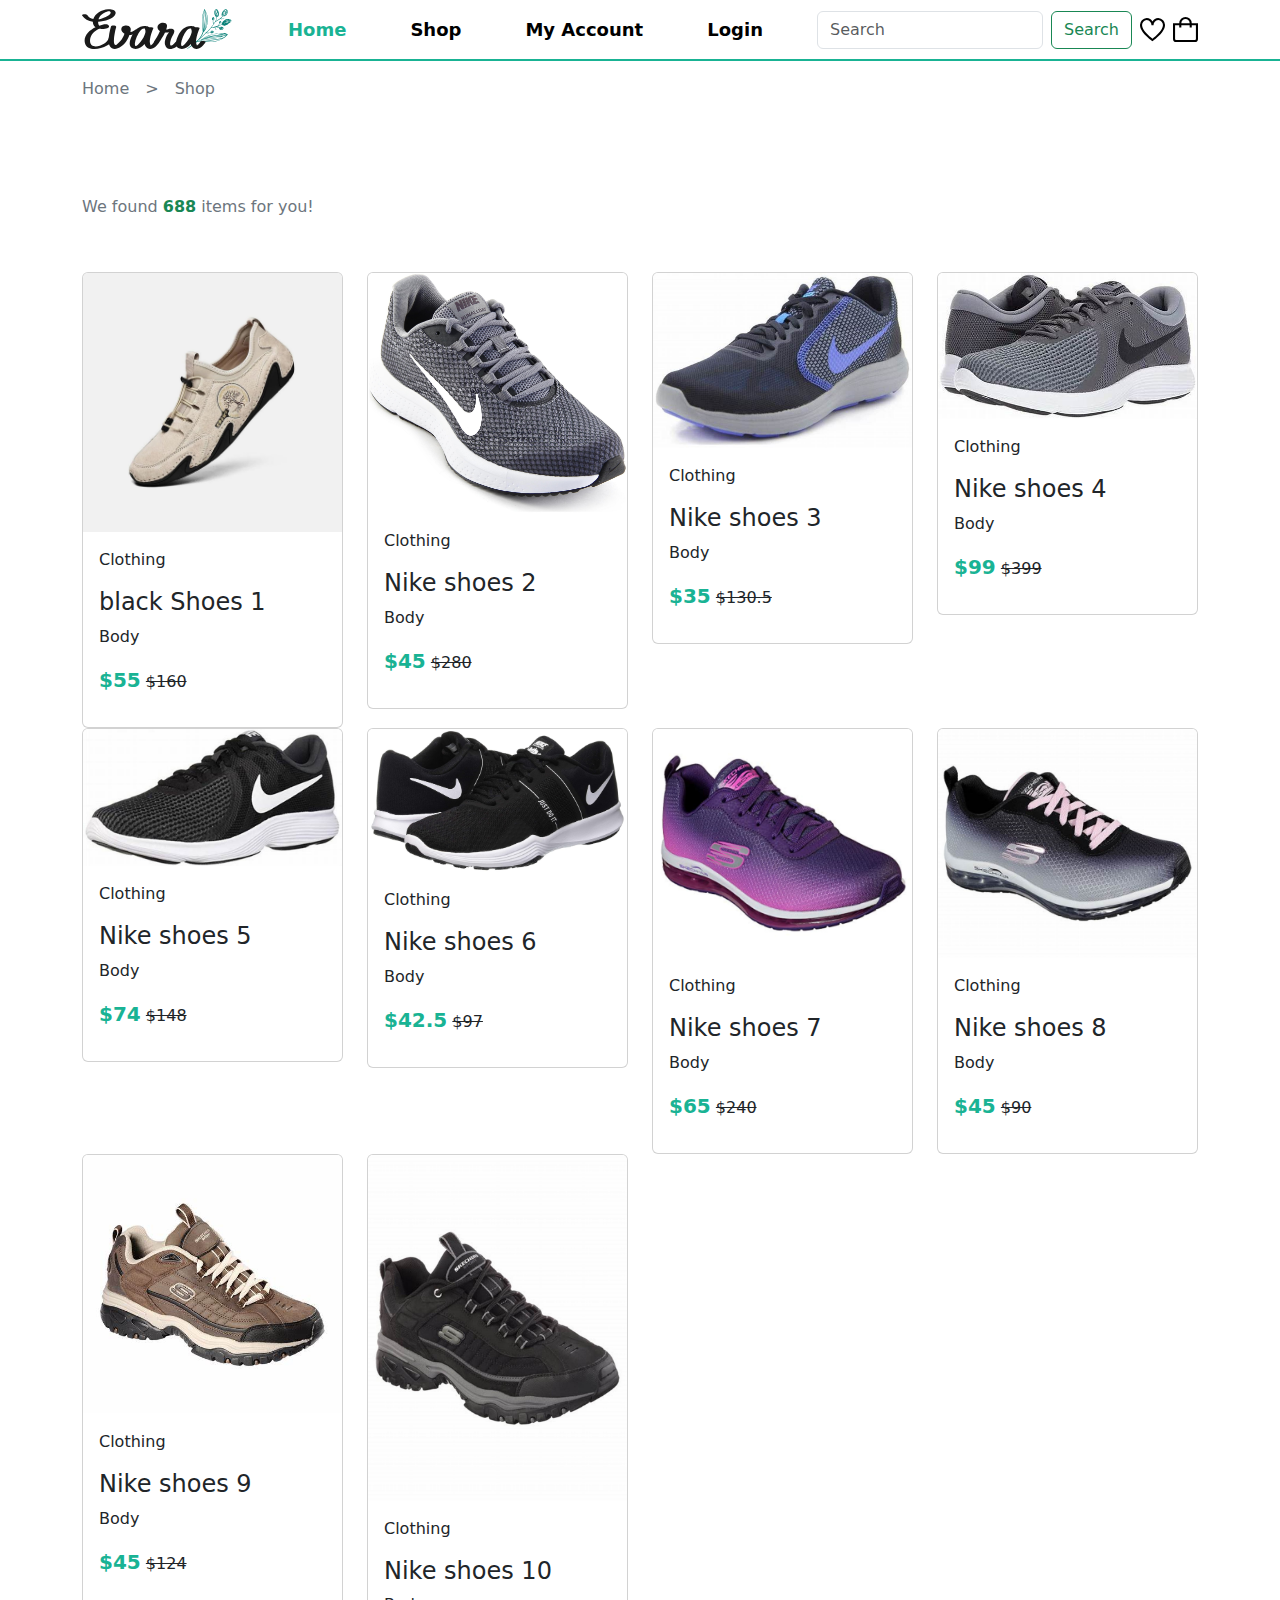
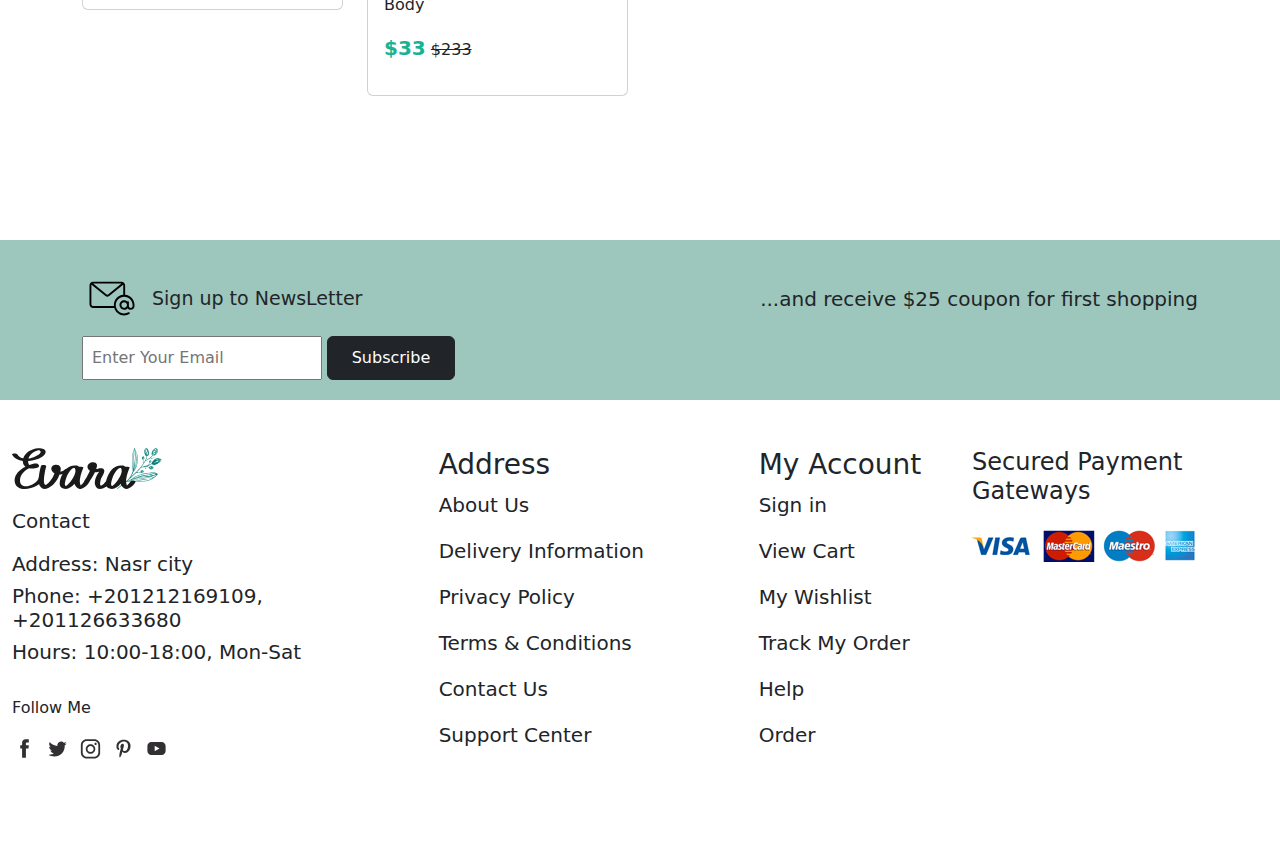
<file: cetegories/Shoes.html>
<!DOCTYPE html>
<html lang="en">
  <head>
    <meta charset="UTF-8" />
    <meta name="viewport" content="width=device-width, initial-scale=1.0" />

    <!--=============== FLATICON ===============-->
    <link rel="stylesheet" href="" />

    <!--=============== SWIPER CSS ===============-->
    <link rel="stylesheet" href="" />

    <!--=============== CSS ===============-->
    <link rel="stylesheet" href="../css/bootstrap.min.css" />
    <link rel="stylesheet" href="../css/shop.css" />

    <title>Ecommerce Website</title>
  </head>
  <body>
    <!--=============== HEADER ===============-->

    <!-- nav-section -->
    <div class="4-py"style="border-bottom: 2px solid rgb(25, 179, 148);">
      <nav
        class="navbar navbar-expand-sm "
      >
        <div class="container tt">
          <img style="width: 150px;" class="img-fluid" src="../img/logo.svg" alt="">
          <button
            class="navbar-toggler d-lg-none"
            type="button"
            data-bs-toggle="collapse"
            data-bs-target="#collapsibleNavId"
            aria-controls="collapsibleNavId"
            aria-expanded="false"
            aria-label="Toggle navigation"
          >
            <span class="navbar-toggler-icon"></span>
          </button>
          <div class="collapse navbar-collapse" id="collapsibleNavId">
            <ul class="navbar-nav me-auto mt-2 mt-lg-0">
              <li class="nav-item ms-5">
                <a class="nav-link m active" href="../index.html">Home</a>
              </li>
              <li class="nav-item ms-5">
                <a class="nav-link" href="../html filess/shop.html">Shop</a>
              </li>
              <li class="nav-item ms-5">
                <a class="nav-link" href="../html filess/accounts.html">My Account</a>
              </li>
  
              <li class="nav-item ms-5">
                <a class="nav-link" href="../html filess/login.html">Login</a>
              </li>
              
            </ul>
            <form class="d-flex my-2 my-lg-0">
              <input
                class="form-control me-sm-2"
                type="text"
                placeholder="Search"
              />
              <button
                class="btn btn-outline-success my-2 my-sm-0"
                type="submit"
              >
                Search
              </button>
            </form>
            <div class="icon1 ms-2">
              <a href="" >
                <img class="img-fluid" width="25px" src="../img/icon-heart.svg" alt="">
              </a>
            </div>
            <div class="icon2 ms-2">
              <a href="./html filess/cart.html">
                <img class="img-fluid " width="25px" src="../img/icon-cart.svg" alt="">
  
              </a>
            </div>
          </div>
        </div>
      </nav>
    </div>

    
    <div class="d-flex gap-3 container mt-3">
      <a class="text-secondary" href="../index.html"> Home </a>
      <p class="text-secondary">></p>
      <a class="text-secondary mb-5" href="../html filess/shop.html"> Shop</a>
    </div>

    <main class="container mt-5">
      <h1 class="h6 text-secondary">
        We found <span class="text-success fw-bold">688</span> items for you!
      </h1>
      <!--  cards container  -->
      <div>
        <div class="row pt-5" id="container">



        </div>
      </div>
    </main>
  <!-- footer -->
  <section class="footer" style="padding-top: 9rem; padding-bottom: 5rem">
    <div
      class="div"
      style="background-color: rgb(157, 198, 189); width: 100%; padding: 20px"
    >
      <div
        class="container mt-3"
        style="
          display: flex;
          justify-content: space-between;
          align-items: center;
          flex-wrap: wrap;
          gap: 15px;
        "
      >
        <div class="imggg d-flex" style="align-items: center">
          <div class="imgggggg">
            <img
              class="img-fluid"
              style="width: 60px; height: 45px"
              src="../img/icon-email.svg"
              alt=""
            />
          </div>
          <div class="h55" style="margin-left: 10px">
            <h5 style="font-size: 19px; margin: 0">Sign up to NewsLetter</h5>
          </div>
        </div>

        <div class="centerrr">
          <p style="font-size: 20px; margin: 0">
            ...and receive $25 coupon for first shopping
          </p>
        </div>

        <div class="foorm" style="display: flex; gap: 5px">
          <input
            class="innnp"
            style="padding: 8px; width: 15rem"
            type="text"
            placeholder="Enter Your Email"
          />
          <button
            class="btn btn-dark btnnnnnnn"
            style="padding: 8.8px; width: 8rem"
          >
            Subscribe
          </button>
        </div>
      </div>
    </div>

    <div class="container-fluid">
      <div class="row pt-5">
        <div class="col-md-4 text-md-start">
          <img
            style="width: 150px"
            class="img-fluid"
            src="../img/logo.svg"
            alt=""
          />
          <p class="lead pt-3">Contact</p>
          <h5>Address: <span class="lead">Nasr city</span></h5>
          <h5>
            Phone: <span class="lead">+201212169109, +201126633680</span>
          </h5>
          <h5>Hours: <span class="lead">10:00-18:00, Mon-Sat</span></h5>
          <p class="pt-4">Follow Me</p>
          <div class="images d-flex justify-content-md-start gap-2">
            <a href=""
              ><img
                style="width: 25px"
                class="img-fluid"
                src="../img/icon-facebook.svg"
                alt=""
            /></a>
            <a href=""
              ><img
                style="width: 25px"
                class="img-fluid"
                src="../img/icon-twitter.svg"
                alt=""
            /></a>
            <a href=""
              ><img
                style="width: 25px"
                class="img-fluid"
                src="../img/icon-instagram.svg"
                alt=""
            /></a>
            <a href=""
              ><img
                style="width: 25px"
                class="img-fluid"
                src="../img/icon-pinterest.svg"
                alt=""
            /></a>
            <a href=""
              ><img
                style="width: 25px"
                class="img-fluid"
                src="../img/icon-youtube.svg"
                alt=""
            /></a>
          </div>
        </div>

        <div class="col-md-3 text-md-start address">
          <h3>Address</h3>
          <p class="lead">About Us</p>
          <p class="lead">Delivery Information</p>
          <p class="lead">Privacy Policy</p>
          <p class="lead">Terms & Conditions</p>
          <p class="lead">Contact Us</p>
          <p class="lead">Support Center</p>
        </div>

        <div class="col-md-2 text-md-start address">
          <h3>My Account</h3>
          <p class="lead">Sign in</p>
          <p class="lead">View Cart</p>
          <p class="lead">My Wishlist</p>
          <p class="lead">Track My Order</p>
          <p class="lead">Help</p>
          <p class="lead">Order</p>
        </div>

        <div class="col-md-3 text-md-start address">
          <h4>Secured Payment Gateways</h4>
          <img
            class="img-fluid pt-3"
            style="max-width: 100%; height: auto"
            src="../img/payment-method.png"
            alt=""
          />
        </div>
      </div>
    </div>
  </section>
    <script src="../js/bootstrap.bundle.min.js"></script>
    <script src="../js/categories/Shoes.js"></script>
  </body>
</html>
</file>
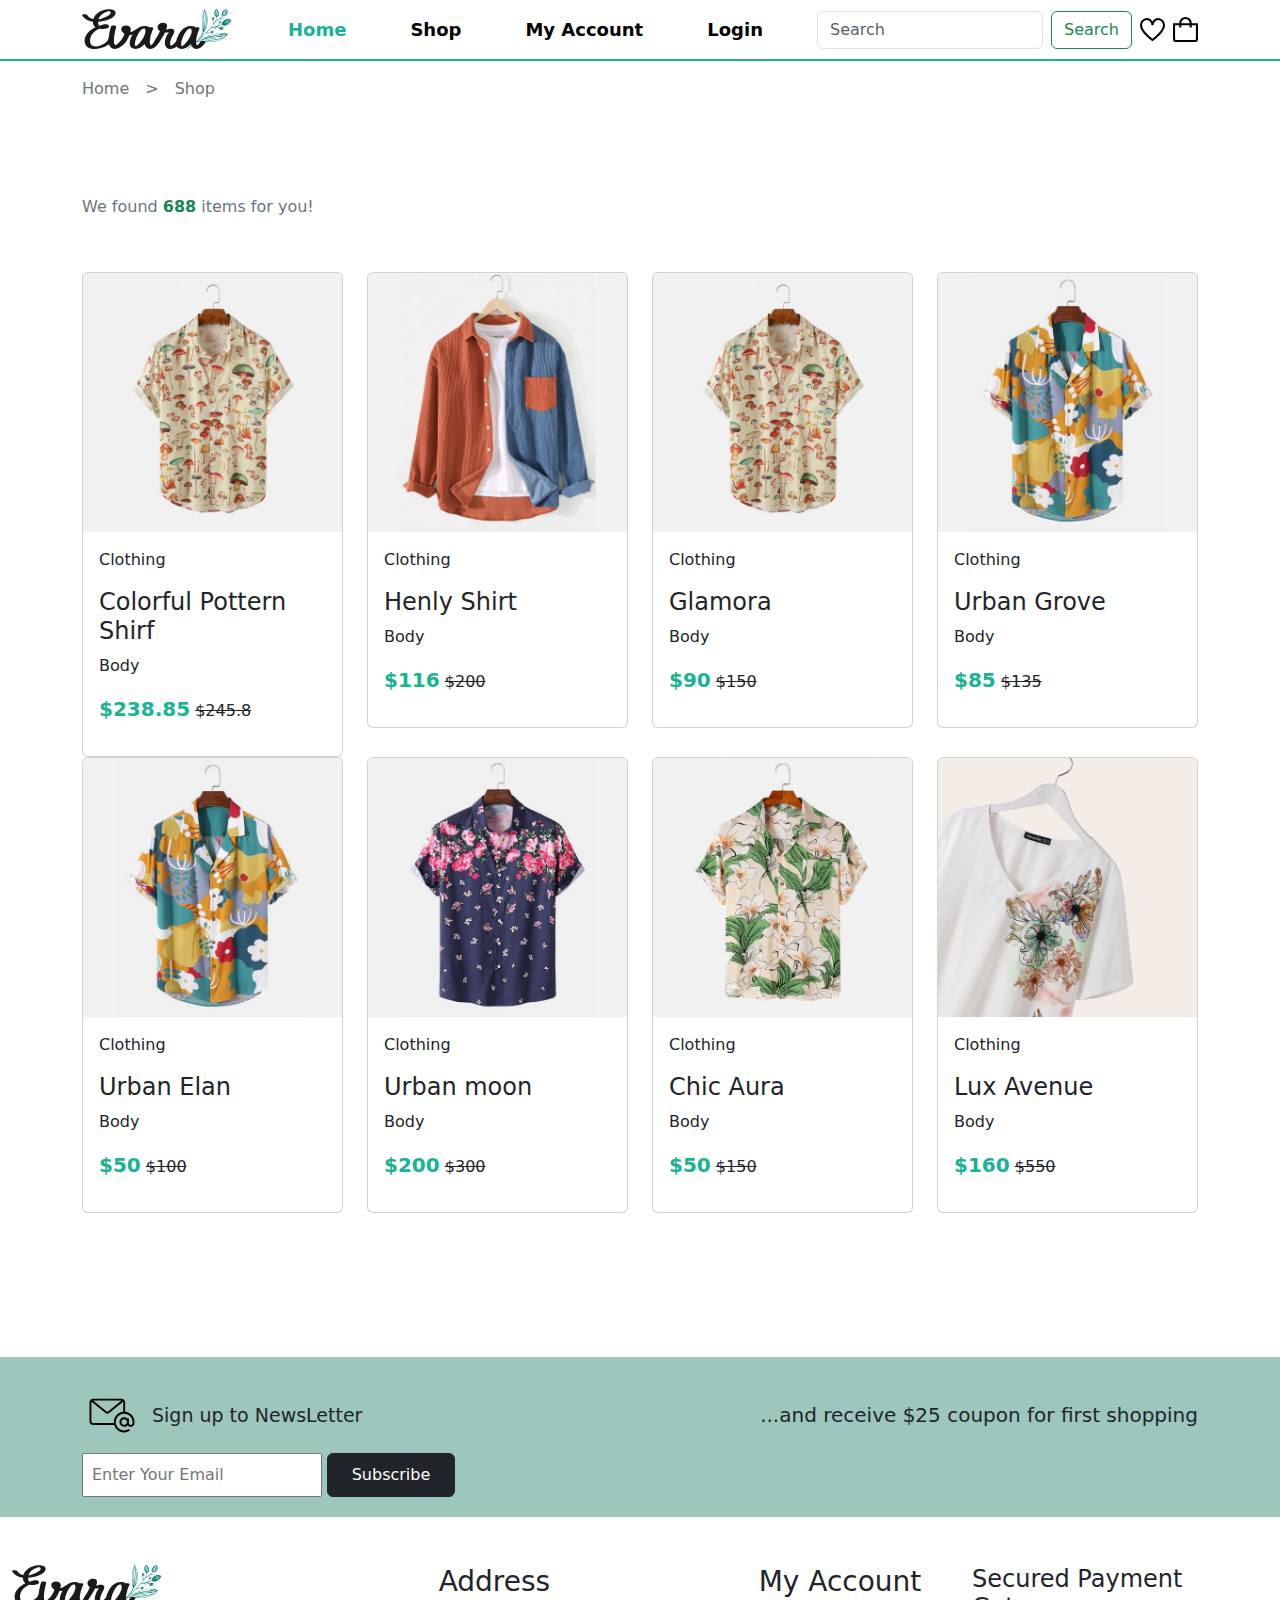
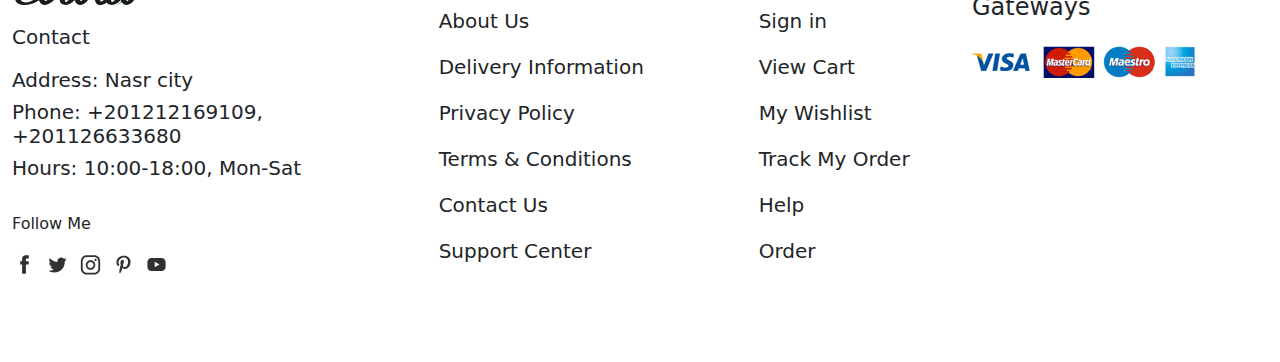
<file: cetegories/T-shirt.html>
<!DOCTYPE html>
<html lang="en">
  <head>
    <meta charset="UTF-8" />
    <meta name="viewport" content="width=device-width, initial-scale=1.0" />

    <!--=============== FLATICON ===============-->
    <link rel="stylesheet" href="" />

    <!--=============== SWIPER CSS ===============-->
    <link rel="stylesheet" href="" />

    <!--=============== CSS ===============-->
    <link rel="stylesheet" href="../css/bootstrap.min.css" />
    <link rel="stylesheet" href="../css/shop.css" />

    <title>Ecommerce Website</title>
  </head>
  <body>
    <!--=============== HEADER ===============-->

   
    <!-- nav-section -->
    <div class="4-py"style="border-bottom: 2px solid rgb(25, 179, 148);">
      <nav
        class="navbar navbar-expand-sm "
      >
        <div class="container tt">
          <img style="width: 150px;" class="img-fluid" src="../img/logo.svg" alt="">
          <button
            class="navbar-toggler d-lg-none"
            type="button"
            data-bs-toggle="collapse"
            data-bs-target="#collapsibleNavId"
            aria-controls="collapsibleNavId"
            aria-expanded="false"
            aria-label="Toggle navigation"
          >
            <span class="navbar-toggler-icon"></span>
          </button>
          <div class="collapse navbar-collapse" id="collapsibleNavId">
            <ul class="navbar-nav me-auto mt-2 mt-lg-0">
              <li class="nav-item ms-5">
                <a class="nav-link m active" href="../index.html">Home</a>
              </li>
              <li class="nav-item ms-5">
                <a class="nav-link" href="../html filess/shop.html">Shop</a>
              </li>
              <li class="nav-item ms-5">
                <a class="nav-link" href="../html filess/accounts.html">My Account</a>
              </li>
  
              <li class="nav-item ms-5">
                <a class="nav-link" href="../html filess/login.html">Login</a>
              </li>
              
            </ul>
            <form class="d-flex my-2 my-lg-0">
              <input
                class="form-control me-sm-2"
                type="text"
                placeholder="Search"
              />
              <button
                class="btn btn-outline-success my-2 my-sm-0"
                type="submit"
              >
                Search
              </button>
            </form>
            <div class="icon1 ms-2">
              <a href="" >
                <img class="img-fluid" width="25px" src="../img/icon-heart.svg" alt="">
              </a>
            </div>
            <div class="icon2 ms-2">
              <a href="./html filess/cart.html">
                <img class="img-fluid " width="25px" src="../img/icon-cart.svg" alt="">
  
              </a>
            </div>
          </div>
        </div>
      </nav>
    </div>

    
    <div class="d-flex gap-3 container mt-3">
      <a class="text-secondary" href="../index.html"> Home </a>
      <p class="text-secondary">></p>
      <a class="text-secondary mb-5" href="../html filess/shop.html"> Shop</a>
    </div>

    <main class="container mt-5">
      <h1 class="h6 text-secondary">
        We found <span class="text-success fw-bold">688</span> items for you!
      </h1>
      <!--  cards container  -->
      
        <div class="row pt-5" id="container">
          <a class="col-md-3" href="../html filess/servicePage.html">
            <div class="card text-start">
              <img
                class="card-img-top"
                src="../img/product-1-1.jpg"
                alt="Title"
              />
              <div class="card-body">
                <p>Clothing</p>
                <h4 class="card-title">Colorful Pottern Shirf</h4>
                <p class="card-text">Body</p>
                <p>
                  <span
                    style="
                      color: rgb(25, 179, 148);
                      font-size: 20px;
                      font-weight: bold;
                    "
                    >$238.85</span
                  >
                  <span style="text-decoration: line-through">$245.8</span>
                </p>
              </div>
            </div>
          </a>
          
        </div>
      
    </main>


      <!-- footer -->
      <section class="footer" style="padding-top: 9rem; padding-bottom: 5rem">
        <div
          class="div"
          style="background-color: rgb(157, 198, 189); width: 100%; padding: 20px"
        >
          <div
            class="container mt-3"
            style="
              display: flex;
              justify-content: space-between;
              align-items: center;
              flex-wrap: wrap;
              gap: 15px;
            "
          >
            <div class="imggg d-flex" style="align-items: center">
              <div class="imgggggg">
                <img
                  class="img-fluid"
                  style="width: 60px; height: 45px"
                  src="../img/icon-email.svg"
                  alt=""
                />
              </div>
              <div class="h55" style="margin-left: 10px">
                <h5 style="font-size: 19px; margin: 0">Sign up to NewsLetter</h5>
              </div>
            </div>
  
            <div class="centerrr">
              <p style="font-size: 20px; margin: 0">
                ...and receive $25 coupon for first shopping
              </p>
            </div>
  
            <div class="foorm" style="display: flex; gap: 5px">
              <input
                class="innnp"
                style="padding: 8px; width: 15rem"
                type="text"
                placeholder="Enter Your Email"
              />
              <button
                class="btn btn-dark btnnnnnnn"
                style="padding: 8.8px; width: 8rem"
              >
                Subscribe
              </button>
            </div>
          </div>
        </div>
  
        <div class="container-fluid">
          <div class="row pt-5">
            <div class="col-md-4 text-md-start">
              <img
                style="width: 150px"
                class="img-fluid"
                src="../img/logo.svg"
                alt=""
              />
              <p class="lead pt-3">Contact</p>
              <h5>Address: <span class="lead">Nasr city</span></h5>
              <h5>
                Phone: <span class="lead">+201212169109, +201126633680</span>
              </h5>
              <h5>Hours: <span class="lead">10:00-18:00, Mon-Sat</span></h5>
              <p class="pt-4">Follow Me</p>
              <div class="images d-flex justify-content-md-start gap-2">
                <a href=""
                  ><img
                    style="width: 25px"
                    class="img-fluid"
                    src="../img/icon-facebook.svg"
                    alt=""
                /></a>
                <a href=""
                  ><img
                    style="width: 25px"
                    class="img-fluid"
                    src="../img/icon-twitter.svg"
                    alt=""
                /></a>
                <a href=""
                  ><img
                    style="width: 25px"
                    class="img-fluid"
                    src="../img/icon-instagram.svg"
                    alt=""
                /></a>
                <a href=""
                  ><img
                    style="width: 25px"
                    class="img-fluid"
                    src="../img/icon-pinterest.svg"
                    alt=""
                /></a>
                <a href=""
                  ><img
                    style="width: 25px"
                    class="img-fluid"
                    src="../img/icon-youtube.svg"
                    alt=""
                /></a>
              </div>
            </div>
  
            <div class="col-md-3 text-md-start address">
              <h3>Address</h3>
              <p class="lead">About Us</p>
              <p class="lead">Delivery Information</p>
              <p class="lead">Privacy Policy</p>
              <p class="lead">Terms & Conditions</p>
              <p class="lead">Contact Us</p>
              <p class="lead">Support Center</p>
            </div>
  
            <div class="col-md-2 text-md-start address">
              <h3>My Account</h3>
              <p class="lead">Sign in</p>
              <p class="lead">View Cart</p>
              <p class="lead">My Wishlist</p>
              <p class="lead">Track My Order</p>
              <p class="lead">Help</p>
              <p class="lead">Order</p>
            </div>
  
            <div class="col-md-3 text-md-start address">
              <h4>Secured Payment Gateways</h4>
              <img
                class="img-fluid pt-3"
                style="max-width: 100%; height: auto"
                src="../img/payment-method.png"
                alt=""
              />
            </div>
          </div>
        </div>
      </section>

    <script src="../js/bootstrap.bundle.min.js"></script>
    <script src="../js/categories/T-shirt.js"></script>
  </body>
</html>
</file>
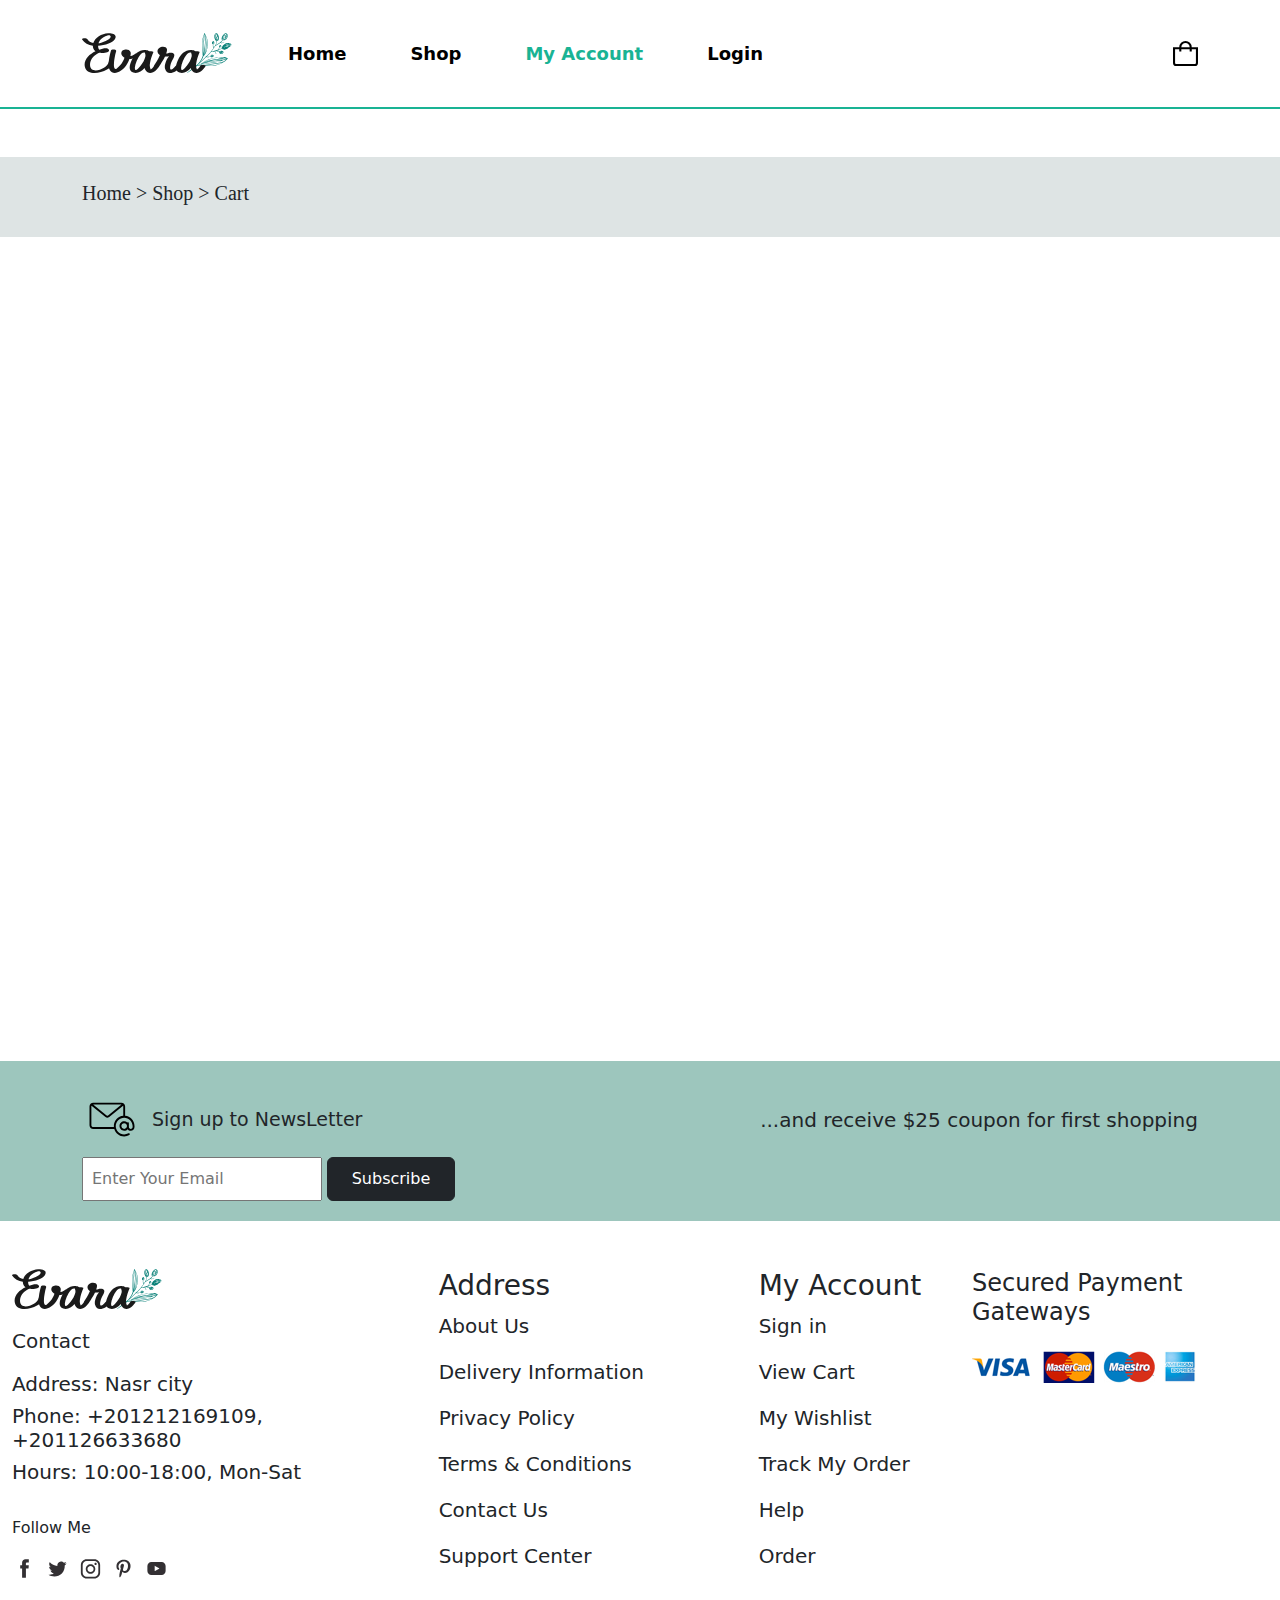
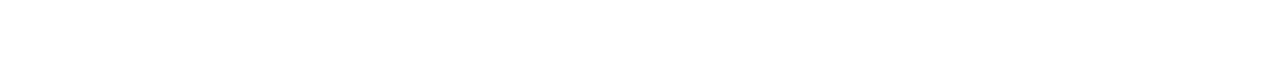
<file: html filess/account.html>
<!DOCTYPE html>
<html lang="en">
  <head>
    <meta charset="UTF-8" />
    <meta name="viewport" content="width=device-width, initial-scale=1.0" />
    <title>Document</title>
    <link
      rel="stylesheet"
      href="https://cdnjs.cloudflare.com/ajax/libs/font-awesome/6.7.2/css/all.min.css"
      integrity="sha512-Evv84Mr4kqVGRNSgIGL/F/aIDqQb7xQ2vcrdIwxfjThSH8CSR7PBEakCr51Ck+w+/U6swU2Im1vVX0SVk9ABhg=="
      crossorigin="anonymous"
      referrerpolicy="no-referrer"
    />
    <link rel="stylesheet" href="../css/bootstrap.min.css" />
    <link rel="stylesheet" href="../css/account.css" />
  </head>
  <body>
    <!-- header -->
    
    <!-- nav-section -->
    <div class="py-4"style="border-bottom: 2px solid rgb(25, 179, 148);">
      <nav class="navbar navbar-expand-sm">
        <div class="container tt">
          <img
            style="width: 150px"
            class="img-fluid"
            src="../img/logo.svg"
            alt=""
          />
          <button
            class="navbar-toggler d-lg-none"
            type="button"
            data-bs-toggle="collapse"
            data-bs-target="#collapsibleNavId"
            aria-controls="collapsibleNavId"
            aria-expanded="false"
            aria-label="Toggle navigation"
          >
            <span class="navbar-toggler-icon"></span>
          </button>
          <div class="collapse navbar-collapse" id="collapsibleNavId">
            <ul class="navbar-nav me-auto mt-2 mt-lg-0">
              <li class="nav-item ms-5">
                <a class="nav-link" href="../index.html">Home</a>
              </li>
              <li class="nav-item ms-5">
                <a class="nav-link" href="./shop.html">Shop</a>
              </li>
              <li class="nav-item ms-5">
                <a class="nav-link active" href="./account.html">My Account</a>
              </li>

              <li class="nav-item ms-5">
                <a class="nav-link" href="./login.html">Login</a>
              </li>
            </ul>
            

            <div class="icon2 ms-2 m">
              <a href="./cart.html">
                <img
                  class="img-fluid"
                  width="25px"
                  src="../img/icon-cart.svg"
                  alt=""
                />
              </a>
            </div>
          </div>
        </div>
      </nav>
    </div>

    <!-- ..half section  -->
    <div class="half-section">
      <div class="container ffff">
        <h5 class="pt-4" style="font-family: Arbutus Slab, serif">
          Home > Shop > Cart
        </h5>
      </div>
    </div>

    <!-- .accuont -->
    <div class="back hidden" style="padding-bottom: 10rem">
      <div class="container" style="padding-top: 6rem">
        <div class="row">
          <div class="list col-md-5">
            <label for="dashboard" style="width: 100%">
              <div class="same">
                <h4>
                  <span><i class="fa-solid fa-bars"></i></span>
                  <span class="ms-2"> Dashboard</span>
                </h4>
              </div>
              <input
                checked
                type="radio"
                id="dashboard"
                name="account"
                class="visually-hidden"
              />
            </label>
            <label class="w-100" for="orders">
              <div class="same mt-2">
                <h4>
                  <span><i class="fa-solid fa-bag-shopping"></i></span>
                  <span class="ms-2">Orders</span>
                </h4>
              </div>
              <input
                type="radio"
                id="orders"
                name="account"
                class="visually-hidden"
              />
            </label>
            <label class="w-100" for="profile">
              <div class="same mt-2" id="Profile">
                <h4>
                  <span><i class="fa-regular fa-user"></i></span>
                  <span class="ms-2">Update Profile</span>
                </h4>
              </div>
              <input
                type="radio"
                id="profile"
                name="account"
                class="visually-hidden"
              />
            </label>
            <label class="w-100" for="address">
              <div class="same mt-2">
                <h4>
                  <span><i class="fa-solid fa-location-dot"></i></span>
                  <span class="ms-2">My Address</span>
                </h4>
              </div>
              <input
                type="radio"
                id="address"
                name="account"
                class="visually-hidden"
              />
            </label>
            <label class="w-100" for="password">
              <div class="same mt-2">
                <h4>
                  <span><i class="fa-regular fa-user"></i></span>
                  <span class="ms-2">Change Password</span>
                </h4>
              </div>
              <input
                type="radio"
                id="password"
                name="account"
                class="visually-hidden"
              />
            </label>
            <label for="logout" class="w-100">
              <div class="same mt-2">
                <h4>
                  <span><i class="fa-solid fa-right-from-bracket"></i></span
                  ><span class="ms-2">Logout</span>
                </h4>
              </div>
              <input
                type="radio"
                id="logout"
                name="account"
                class="visually-hidden"
              />
            </label>
          </div>

          <div class="col-md-7 mmtt">
            <div id="show-dashboard">
              <div class="rosie">
                <h5>Hello Rosie!</h5>
              </div>
              <div class="p">
                <p class="lead">
                  Lorem ipsum, dolor sit amet consectetur adipisicing elit.
                  Explicabo tempore, expedita consectetur magni nostrum ducimus
                  eum, autem, volupta
                </p>
              </div>
            </div>
            <div id="show-orders">
              <div class="rosie">
                <h5>Your Orders</h5>
              </div>
              <div class="p">
                <table class="table table-striped">
                  <thead>
                    <tr>
                      <th scope="col">Order</th>
                      <th scope="col">Date</th>
                      <th scope="col">Status</th>
                      <th scope="col">Total</th>
                    </tr>
                  </thead>
                  <tbody>
                    <tr>
                      <th scope="row">#1357</th>
                      <td>March 45,2025</td>
                      <td>Processing</td>
                      <td>$125.00</td>
                    </tr>
                    <tr>
                      <th scope="row">#2468</th>
                      <td>june 29,2025</td>
                      <td>Completed</td>
                      <td>@364.00</td>
                    </tr>
                    <tr>
                      <th scope="row">#2366</th>
                      <td>August 02,2025</td>
                      <td>Completed</td>
                      <td>$280.00</td>
                    </tr>
                  </tbody>
                </table>
              </div>
            </div>
            <div id="show-profile">
              <div class="rosie">
                <h5>Update Profile</h5>
              </div>
              <div class="p2">
                <input
                  style="padding: 17px"
                  class="form-control w-100"
                  type="text"
                  placeholder="Username"
                />
                <button class="button-orders">Save</button>
              </div>
            </div>
            <div id="show-address">
              <div class="rosie">
                <h5>Shipping Address</h5>
              </div>
              <div class="p2">
                <p>
                  75 Ibn al-Mahdi Street, <br />
                  Al-Zohour District, <br />
                  Nasr City,<br />
                  Cairo,<br />
                  Egypt
                </p>
              </div>
            </div>
            <div id="show-password">
              <div class="rosie">
                <h5>Change Password</h5>
              </div>
              <div class="p3">
                <input
                  style="padding: 17px"
                  class="form-control w-100"
                  type="text"
                  placeholder="Current Password"
                />
                <input
                  style="padding: 17px; margin-top: 1rem"
                  class="form-control w-100"
                  type="text"
                  placeholder="New Password"
                />
                <input
                  style="padding: 17px; margin-top: 1rem"
                  class="form-control w-100"
                  type="text"
                  placeholder="Confirm Password"
                />
                <button class="button-orders">Save</button>
              </div>
            </div>
            <div id="show-logout">
              <div class="rosie">
                <h5>LogOut</h5>
              </div>
              <div class="p4">
                <p>
                  If You need to loguot <br />
                  Click here
                </p>
                <button
                  type="button"
                  class="button-logout"
                  data-bs-toggle="modal"
                  data-bs-target="#exampleModal"
                >
                  Logout
                </button>
              </div>
            </div>
          </div>
        </div>
      </div>
    </div>
    <!-- footer -->
    <section class="footer" style="padding-top: 9rem; padding-bottom: 5rem">
      <div
        class="div"
        style="background-color: rgb(157, 198, 189); width: 100%; padding: 20px"
      >
        <div
          class="container mt-3"
          style="
            display: flex;
            justify-content: space-between;
            align-items: center;
            flex-wrap: wrap;
            gap: 15px;
          "
        >
          <div class="imggg d-flex" style="align-items: center">
            <div class="imgggggg">
              <img
                class="img-fluid"
                style="width: 60px; height: 45px"
                src="../img/icon-email.svg"
                alt=""
              />
            </div>
            <div class="h55" style="margin-left: 10px">
              <h5 style="font-size: 19px; margin: 0">Sign up to NewsLetter</h5>
            </div>
          </div>

          <div class="centerrr">
            <p style="font-size: 20px; margin: 0">
              ...and receive $25 coupon for first shopping
            </p>
          </div>

          <div class="foorm" style="display: flex; gap: 5px">
            <input
              class="innnp"
              style="padding: 8px; width: 15rem"
              type="text"
              placeholder="Enter Your Email"
            />
            <button
              class="btn btn-dark btnnnnnnn"
              style="padding: 8.8px; width: 8rem"
            >
              Subscribe
            </button>
          </div>
        </div>
      </div>

      <div class="container-fluid">
        <div class="row pt-5">
          <div class="col-md-4 text-md-start">
            <img
              style="width: 150px"
              class="img-fluid"
              src="../img/logo.svg"
              alt=""
            />
            <p class="lead pt-3">Contact</p>
            <h5>Address: <span class="lead">Nasr city</span></h5>
            <h5>
              Phone: <span class="lead">+201212169109, +201126633680</span>
            </h5>
            <h5>Hours: <span class="lead">10:00-18:00, Mon-Sat</span></h5>
            <p class="pt-4">Follow Me</p>
            <div class="images d-flex justify-content-md-start gap-2">
              <a href=""
                ><img
                  style="width: 25px"
                  class="img-fluid"
                  src="../img/icon-facebook.svg"
                  alt=""
              /></a>
              <a href=""
                ><img
                  style="width: 25px"
                  class="img-fluid"
                  src="../img/icon-twitter.svg"
                  alt=""
              /></a>
              <a href=""
                ><img
                  style="width: 25px"
                  class="img-fluid"
                  src="../img/icon-instagram.svg"
                  alt=""
              /></a>
              <a href=""
                ><img
                  style="width: 25px"
                  class="img-fluid"
                  src="../img/icon-pinterest.svg"
                  alt=""
              /></a>
              <a href=""
                ><img
                  style="width: 25px"
                  class="img-fluid"
                  src="../img/icon-youtube.svg"
                  alt=""
              /></a>
            </div>
          </div>

          <div class="col-md-3 text-md-start address">
            <h3>Address</h3>
            <p class="lead">About Us</p>
            <p class="lead">Delivery Information</p>
            <p class="lead">Privacy Policy</p>
            <p class="lead">Terms & Conditions</p>
            <p class="lead">Contact Us</p>
            <p class="lead">Support Center</p>
          </div>

          <div class="col-md-2 text-md-start address">
            <h3>My Account</h3>
            <p class="lead">Sign in</p>
            <p class="lead">View Cart</p>
            <p class="lead">My Wishlist</p>
            <p class="lead">Track My Order</p>
            <p class="lead">Help</p>
            <p class="lead">Order</p>
          </div>

          <div class="col-md-3 text-md-start address">
            <h4>Secured Payment Gateways</h4>
            <img
              class="img-fluid pt-3"
              style="max-width: 100%; height: auto"
              src="../img/payment-method.png"
              alt=""
            />
          </div>
        </div>
      </div>
    </section>

    <!-- Modal -->

    <!-- Modal -->
    <div
      class="modal fade"
      id="exampleModal"
      tabindex="-1"
      aria-labelledby="exampleModalLabel"
      aria-hidden="true"
    >
      <div class="modal-dialog">
        <div class="modal-content">
          <div class="modal-header">
            <h5 class="modal-title" id="exampleModalLabel">Logout</h5>
            <button
              type="button"
              class="btn-close"
              data-bs-dismiss="modal"
              aria-label="Close"
            ></button>
          </div>
          <div class="modal-body">Are you sure you want to log out?</div>
          <div class="modal-footer">
            <button
              type="button"
              class="btn btn-secondary"
              data-bs-dismiss="modal"
            >
              logout
            </button>
            <button
              type="button"
              class="btn btn-primary"
              data-bs-dismiss="modal"
            >
              Close
            </button>
          </div>
        </div>
      </div>
    </div>

    <script src="../js/bootstrap.bundle.min.js"></script>

    <script src="../js/main.js"></script>
  </body>
</html>
</file>
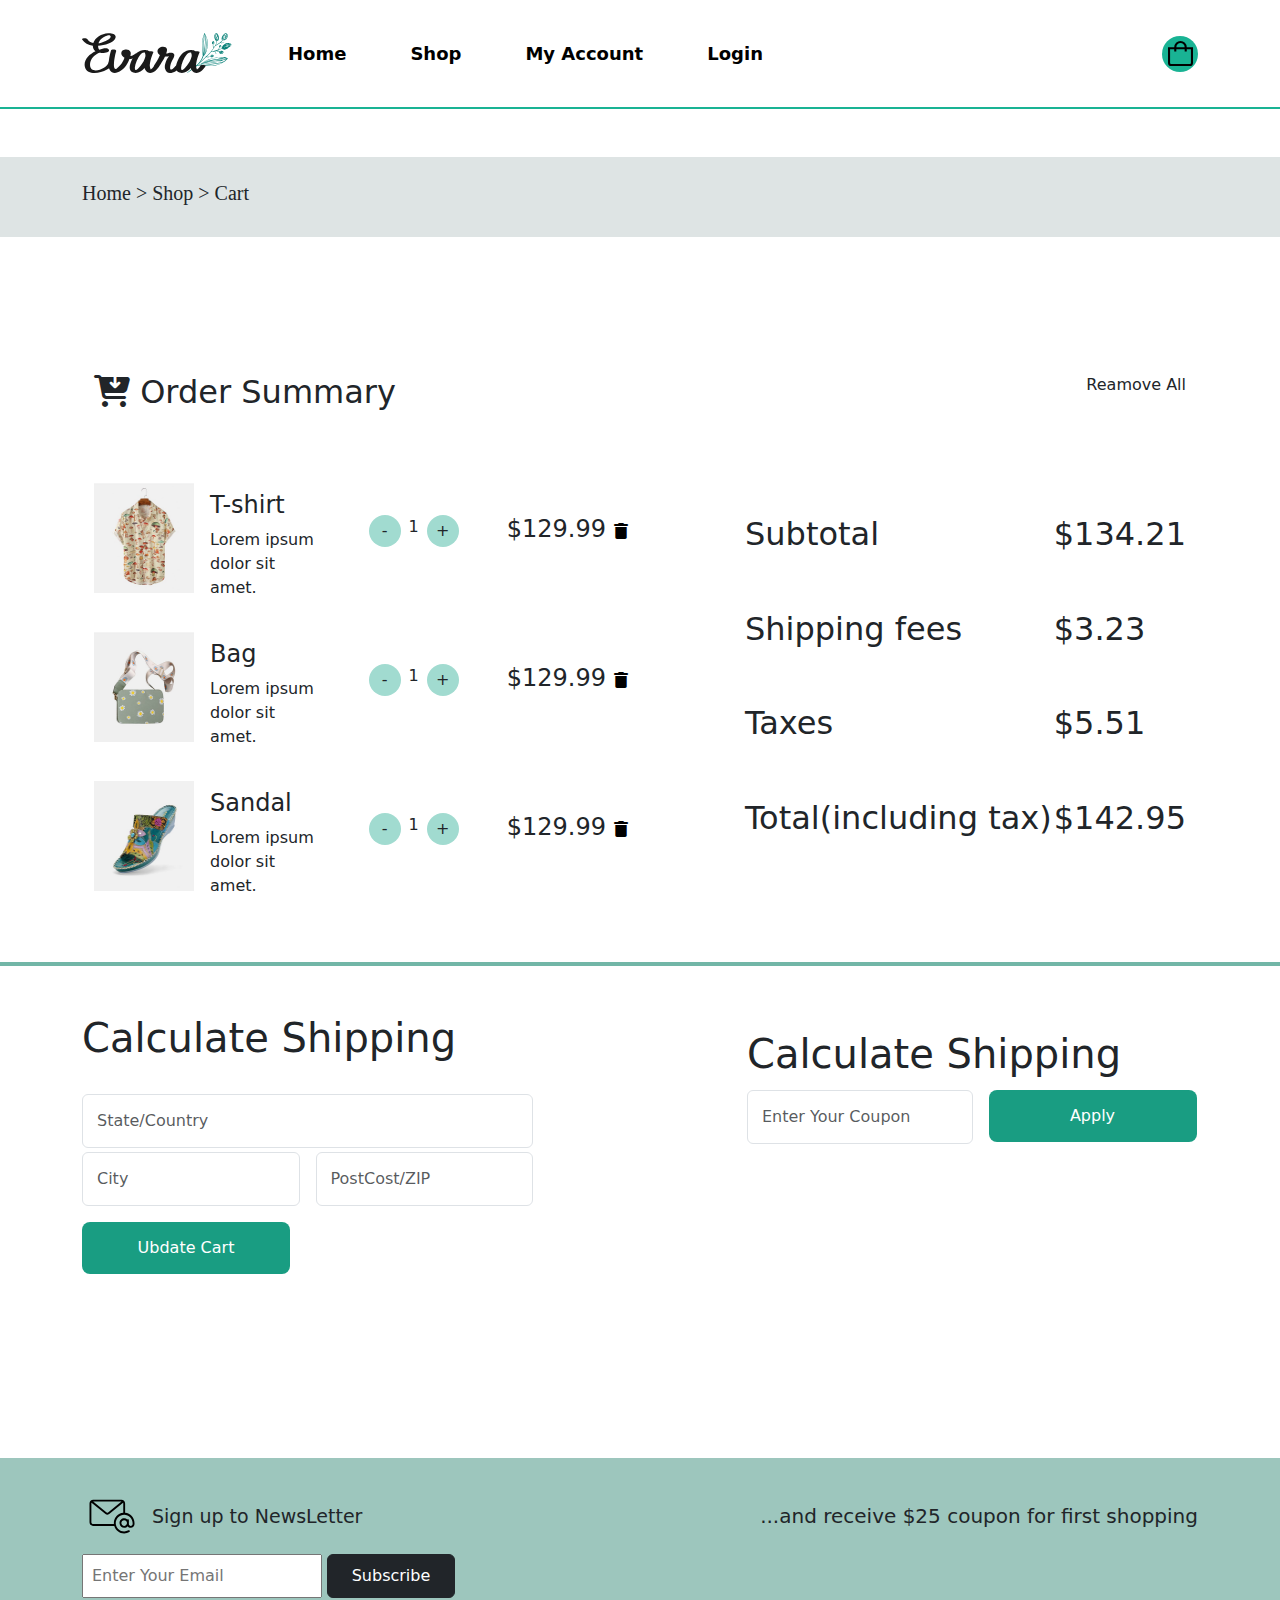
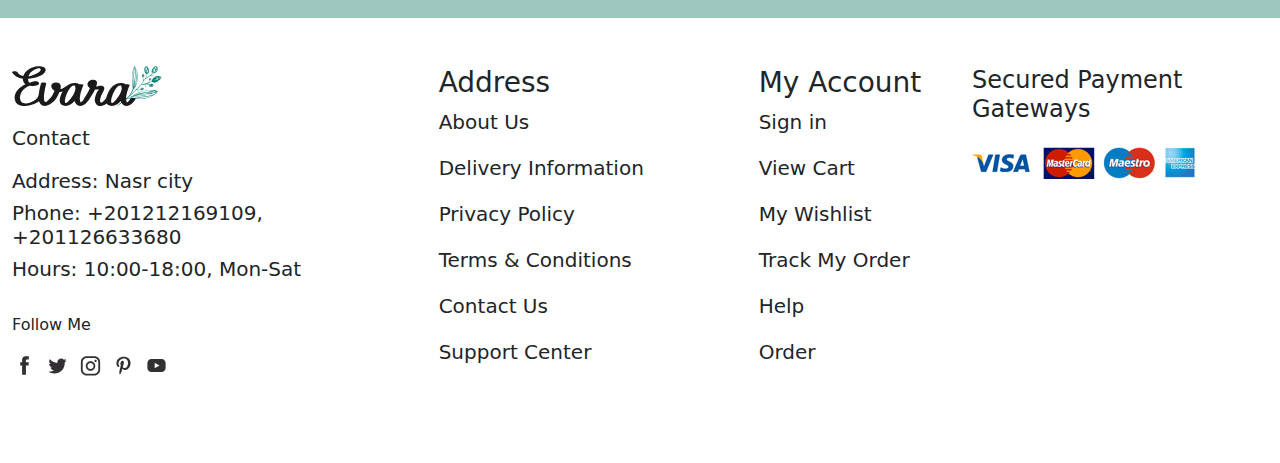
<file: html filess/cart.html>
<!DOCTYPE html>
<html lang="en">
  <head>
    <meta charset="UTF-8" />
    <meta name="viewport" content="width=device-width, initial-scale=1.0" />
    <title>Document</title>
    <link
      rel="stylesheet"
      href="https://cdnjs.cloudflare.com/ajax/libs/font-awesome/6.7.2/css/all.min.css"
      integrity="sha512-Evv84Mr4kqVGRNSgIGL/F/aIDqQb7xQ2vcrdIwxfjThSH8CSR7PBEakCr51Ck+w+/U6swU2Im1vVX0SVk9ABhg=="
      crossorigin="anonymous"
      referrerpolicy="no-referrer"
    />
    <link rel="stylesheet" href="../css/bootstrap.min.css" />
    <link rel="stylesheet" href="../css/cart.css" />
  </head>
  <body>
    <!-- header -->
    
    <!-- nav-section -->
    <div class="py-4"style="border-bottom: 2px solid rgb(25, 179, 148);">
      <nav class="navbar navbar-expand-sm">
        <div class="container tt">
          <img
            style="width: 150px"
            class="img-fluid"
            src="../img/logo.svg"
            alt=""
          />
          <button
            class="navbar-toggler d-lg-none"
            type="button"
            data-bs-toggle="collapse"
            data-bs-target="#collapsibleNavId"
            aria-controls="collapsibleNavId"
            aria-expanded="false"
            aria-label="Toggle navigation"
          >
            <span class="navbar-toggler-icon"></span>
          </button>
          <div class="collapse navbar-collapse" id="collapsibleNavId">
            <ul class="navbar-nav me-auto mt-2 mt-lg-0">
              <li class="nav-item ms-5">
                <a class="nav-link" href="../index.html">Home</a>
              </li>
              <li class="nav-item ms-5">
                <a class="nav-link" href="./shop.html">Shop</a>
              </li>
              <li class="nav-item ms-5">
                <a class="nav-link" href="./account.html">My Account</a>
              </li>

              <li class="nav-item ms-5">
                <a class="nav-link" href="./login.html">Login</a>
              </li>
            </ul>
            

            <div class="icon2 ms-2 m">
              <a href="">
                <img
                  class="img-fluid"
                  width="25px"
                  src="../img/icon-cart.svg"
                  alt=""
                />
              </a>
            </div>
          </div>
        </div>
      </nav>
    </div>

    <!-- ..half section  -->
    <div class="half-section">
      <div class="container ffff">
        <h5 class="pt-4" style="font-family: Arbutus Slab, serif">
          Home > Shop > Cart
        </h5>
      </div>
    </div>

    <!-- imagess -->
    <!-- <img
      class="mt-3"
      style="width: 130px; height: 110px"
      src="../img/category-1.jpg"
      alt=""
    />
    ,,
    <img
      class="mt-4"
      style="width: 130px; height: 110px"
      src="../img/product-7-1.jpg"
      alt=""
    />,,
    <img
      class="mt-3"
      style="width: 130px; height: 110px"
      src="../img/product-2-1.jpg"
      alt=""
    /> -->
    <!-- cart -->
    <section class="cart container">
      <div class="container Cartttt" style="padding-top: 8.5rem">
        <div class="d-flex justify-content-between">
          <h2>
            <span><i class="fa-solid fa-cart-arrow-down"></i></span> Order
            Summary
          </h2>
          Reamove All
        </div>
        <div class="row py-5">
          <div class="col-md-6">
            <div class="d-flex">
              <div class="img">
                <img
                  class="mt-3"
                  style="width: 100px; height: 110px"
                  src="../img/category-1.jpg"
                  alt=""
                />
              </div>
              <div class="ms-3 pt-4">
                <h4>T-shirt</h4>
                <p>Lorem ipsum dolor sit amet.</p>
              </div>
              <div class="plus">
                <div style="" class="pt-5 ms-5 d-flex gap-2">
                  <span class="min">-</span><span class="">1</span
                  ><span class="min">+</span>
                </div>
              </div>
              <h4 class="pt-5 ms-5">$129.99</h4>
              <a class="ms-2" href="">
                <i class="fas fa-trash pt-5 ms-auto my-2"></i>
              </a>
            </div>
            <div class="d-flex">
              <div class="img">
                <img
                  class="mt-3"
                  style="width: 100px; height: 110px"
                  src="../img/category-2.jpg"
                  alt=""
                />
              </div>
              <div class="ms-3 pt-4">
                <h4>Bag</h4>
                <p>Lorem ipsum dolor sit amet.</p>
              </div>
              <div class="plus">
                <div style="" class="pt-5 ms-5 d-flex gap-2">
                  <span class="min">-</span><span class="">1</span
                  ><span class="min">+</span>
                </div>
              </div>
              <h4 class="pt-5 ms-5">$129.99</h4>
              <a class="ms-2" href="">
                <i class="fas fa-trash pt-5 ms-auto my-2"></i>
              </a>
            </div>
            <div class="d-flex">
              <div class="img">
                <img
                  class="mt-3"
                  style="width: 100px; height: 110px"
                  src="../img/category-3.jpg"
                  alt=""
                />
              </div>
              <div class="ms-3 pt-4">
                <h4>Sandal</h4>
                <p>Lorem ipsum dolor sit amet.</p>
              </div>
              <div class="plus">
                <div style="" class="pt-5 ms-5 d-flex gap-2">
                  <span class="min">-</span><span class="">1</span
                  ><span class="min">+</span>
                </div>
              </div>
              <h4 class="pt-5 ms-5">$129.99</h4>
              <a class="ms-2" href="">
                <i class="fas fa-trash pt-5 ms-auto my-2"></i>
              </a>
            </div>
          </div>
          <div class="col-md-1"></div>
          <div class="col-md-5">
            <div class="d-flex justify-content-between">
              <div class="total">
                <h2 class="pt-5">Subtotal</h2>
                <h2 class="pt-5">Shipping fees</h2>
                <h2 class="pt-5">Taxes</h2>
                <h2 class="pt-5">Total(including tax)</h2>
              </div>
              <div class="price">
                <h2 class="pt-5">$134.21</h2>
                <h2 class="pt-5">$3.23</h2>
                <h2 class="pt-5">$5.51</h2>
                <h2 class="pt-5">$142.95</h2>
              </div>
            </div>
          </div>
        </div>
      </div>
    </section>
    <div class="line"></div>
    <!-- newwww sectioonnononnoonn -->
    <!-- form -->
    <div class="container" style="padding-bottom: rem">
      <div class="row pt-5">
        <div class="Calculate-Shipping col-md-5">
          <h1>Calculate Shipping</h1>
          <form class="pt-4">
            <input
              class="special-input form-control"
              type="text"
              placeholder="State/Country"
            />
            <div class="d-flex gap-3 pt-1">
              <input
                class="-input1 form-control"
                type="text"
                placeholder="City"
              />
              <input
                class="-input1 form-control"
                type="text"
                placeholder="PostCost/ZIP"
              />
            </div>
            <button class="butttton1 mt-3">Ubdate Cart</button>
          </form>
        </div>
        <div class="col-md-2"></div>
        <div class="cart-totals col-md-5">
          <h1 class="pt-3">Calculate Shipping</h1>
          <div class="d-flex gap-3 pt-1 align-items-start">
            <input
              class="-input1 form-control"
              type="text"
              placeholder="Enter Your Coupon"
            />
            <button class="butttton1">Apply</button>
          </div>
        </div>
      </div>
    </div>

    <!-- footer -->
    <section class="footer" style="padding-top: 9rem; padding-bottom: 5rem">
      <div
        class="div"
        style="background-color: rgb(157, 198, 189); width: 100%; padding: 20px"
      >
        <div
          class="container mt-3"
          style="
            display: flex;
            justify-content: space-between;
            align-items: center;
            flex-wrap: wrap;
            gap: 15px;
          "
        >
          <div class="imggg d-flex" style="align-items: center">
            <div class="imgggggg">
              <img
                class="img-fluid"
                style="width: 60px; height: 45px"
                src="../img/icon-email.svg"
                alt=""
              />
            </div>
            <div class="h55" style="margin-left: 10px">
              <h5 style="font-size: 19px; margin: 0">Sign up to NewsLetter</h5>
            </div>
          </div>

          <div class="centerrr">
            <p style="font-size: 20px; margin: 0">
              ...and receive $25 coupon for first shopping
            </p>
          </div>

          <div class="foorm" style="display: flex; gap: 5px">
            <input
              class="innnp"
              style="padding: 8px; width: 15rem"
              type="text"
              placeholder="Enter Your Email"
            />
            <button
              class="btn btn-dark btnnnnnnn"
              style="padding: 8.8px; width: 8rem"
            >
              Subscribe
            </button>
          </div>
        </div>
      </div>

      <div class="container-fluid">
        <div class="row pt-5">
          <div class="col-md-4 text-md-start">
            <img
              style="width: 150px"
              class="img-fluid"
              src="../img/logo.svg"
              alt=""
            />
            <p class="lead pt-3">Contact</p>
            <h5>Address: <span class="lead">Nasr city</span></h5>
            <h5>
              Phone: <span class="lead">+201212169109, +201126633680</span>
            </h5>
            <h5>Hours: <span class="lead">10:00-18:00, Mon-Sat</span></h5>
            <p class="pt-4">Follow Me</p>
            <div class="images d-flex justify-content-md-start gap-2">
              <a href=""
                ><img
                  style="width: 25px"
                  class="img-fluid"
                  src="../img/icon-facebook.svg"
                  alt=""
              /></a>
              <a href=""
                ><img
                  style="width: 25px"
                  class="img-fluid"
                  src="../img/icon-twitter.svg"
                  alt=""
              /></a>
              <a href=""
                ><img
                  style="width: 25px"
                  class="img-fluid"
                  src="../img/icon-instagram.svg"
                  alt=""
              /></a>
              <a href=""
                ><img
                  style="width: 25px"
                  class="img-fluid"
                  src="../img/icon-pinterest.svg"
                  alt=""
              /></a>
              <a href=""
                ><img
                  style="width: 25px"
                  class="img-fluid"
                  src="../img/icon-youtube.svg"
                  alt=""
              /></a>
            </div>
          </div>

          <div class="col-md-3 text-md-start address">
            <h3>Address</h3>
            <p class="lead">About Us</p>
            <p class="lead">Delivery Information</p>
            <p class="lead">Privacy Policy</p>
            <p class="lead">Terms & Conditions</p>
            <p class="lead">Contact Us</p>
            <p class="lead">Support Center</p>
          </div>

          <div class="col-md-2 text-md-start address">
            <h3>My Account</h3>
            <p class="lead">Sign in</p>
            <p class="lead">View Cart</p>
            <p class="lead">My Wishlist</p>
            <p class="lead">Track My Order</p>
            <p class="lead">Help</p>
            <p class="lead">Order</p>
          </div>

          <div class="col-md-3 text-md-start address">
            <h4>Secured Payment Gateways</h4>
            <img
              class="img-fluid pt-3"
              style="max-width: 100%; height: auto"
              src="../img/payment-method.png"
              alt=""
            />
          </div>
        </div>
      </div>
    </section>
    <script src="../js/bootstrap.bundle.min.js"></script>
  </body>
</html>
</file>
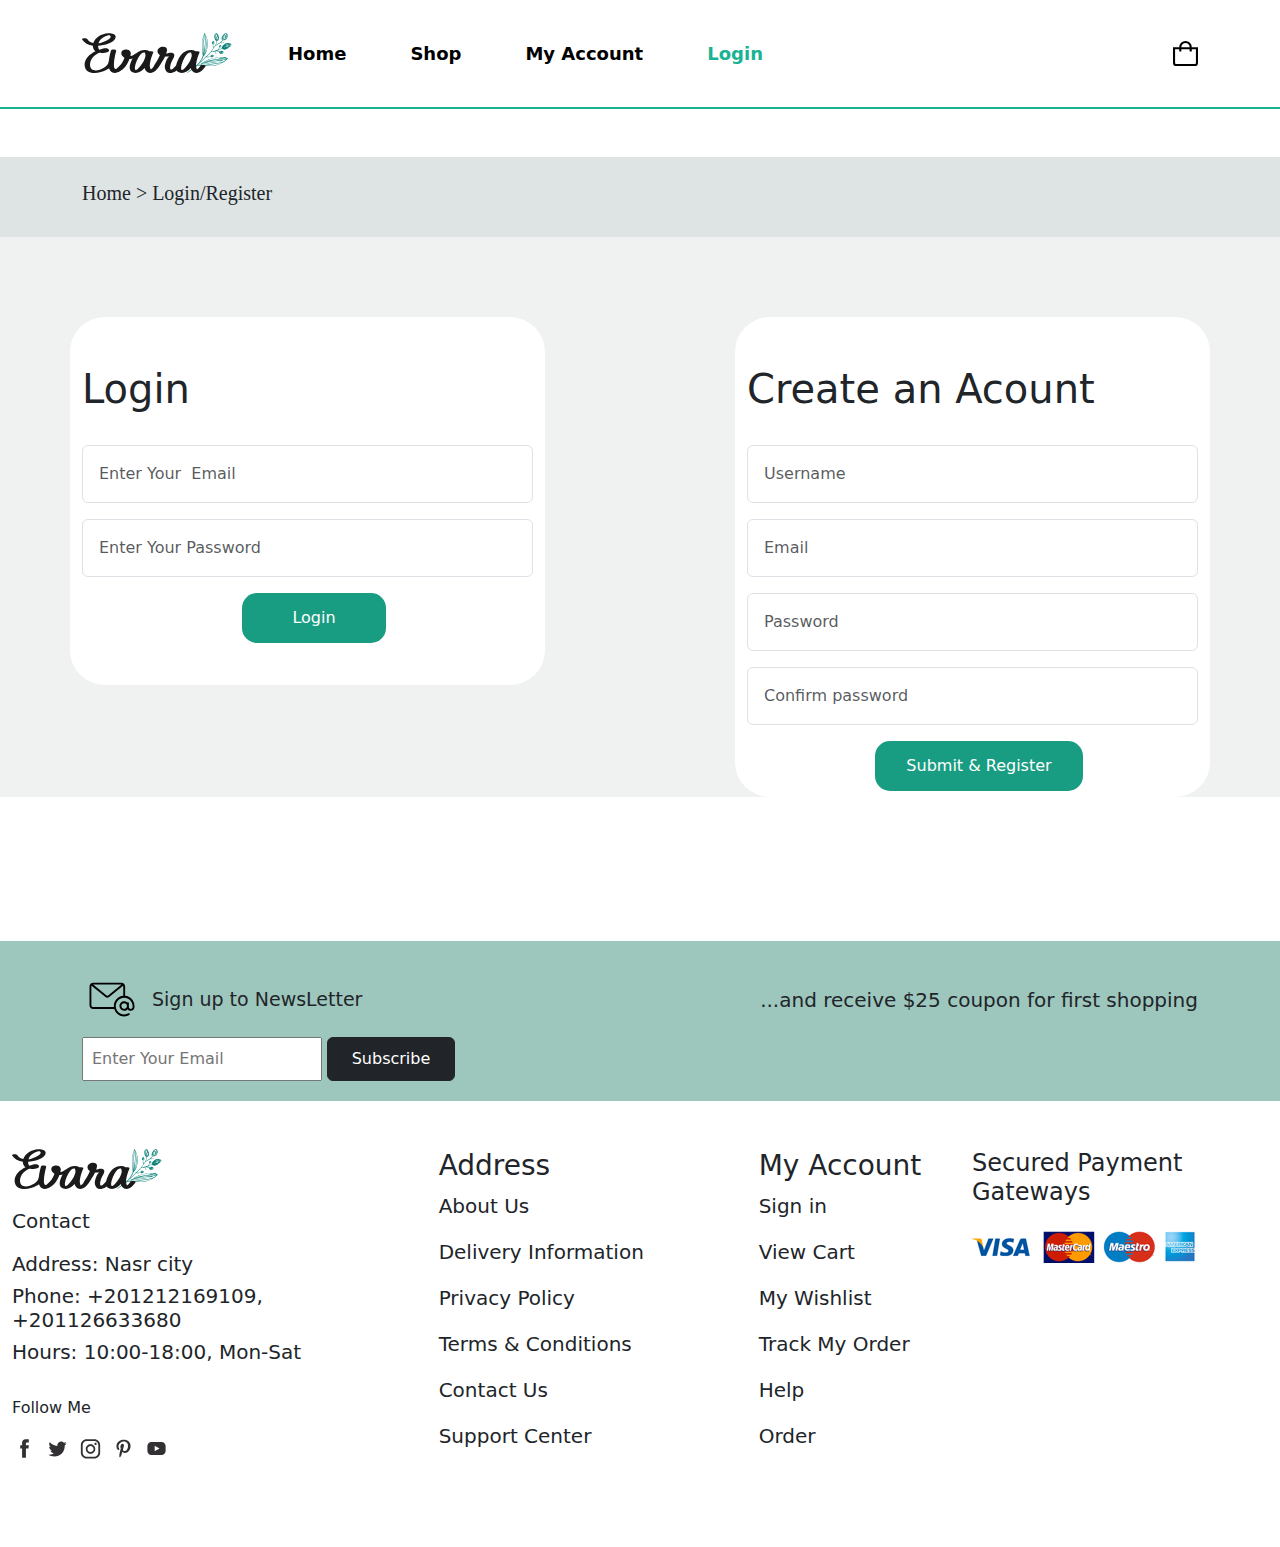
<file: html filess/login.html>
<!DOCTYPE html>
<html lang="en">
  <head>
    <meta charset="UTF-8" />
    <meta name="viewport" content="width=device-width, initial-scale=1.0" />
    <title>Document</title>
    <link rel="stylesheet" href="../css/bootstrap.min.css" />
    <link rel="stylesheet" href="../css/login.css" />
  </head>
  <body>
    <!-- header -->
    
    <!-- nav-section -->
    <div class="py-4"style="border-bottom: 2px solid rgb(25, 179, 148);">
      <nav class="navbar navbar-expand-sm">
        <div class="container tt">
          <img
            style="width: 150px"
            class="img-fluid"
            src="../img/logo.svg"
            alt=""
          />
          <button
            class="navbar-toggler d-lg-none"
            type="button"
            data-bs-toggle="collapse"
            data-bs-target="#collapsibleNavId"
            aria-controls="collapsibleNavId"
            aria-expanded="false"
            aria-label="Toggle navigation"
          >
            <span class="navbar-toggler-icon"></span>
          </button>
          <div class="collapse navbar-collapse" id="collapsibleNavId">
            <ul class="navbar-nav me-auto mt-2 mt-lg-0">
              <li class="nav-item ms-5">
                <a class="nav-link" href="../index.html">Home</a>
              </li>
              <li class="nav-item ms-5">
                <a class="nav-link" href="./shop.html">Shop</a>
              </li>
              <li class="nav-item ms-5">
                <a class="nav-link" href="./account.html">My Account</a>
              </li>

              <li class="nav-item ms-5">
                <a class="nav-link m active" href="login-register.html"
                  >Login</a
                >
              </li>
            </ul>
            

            <div class="icon2 ms-2">
              <a href="./cart.html">
                <img
                  class="img-fluid"
                  width="25px"
                  src="../img/icon-cart.svg"
                  alt=""
                />
              </a>
            </div>
          </div>
        </div>
      </nav>
    </div>

    <!-- ..half section  -->
    <div class="half-section">
      <div class="container ffff">
        <h5 class="pt-4" style="font-family: Arbutus Slab, serif">
          Home > Login/Register
        </h5>
      </div>
    </div>
    <!-- form -->
    <div class="section-form hidden">
      <div class="form container">
        <div class="row">
          <div class="login pt-5 col-md-5">
            <h1>Login</h1>
            <form class="form-group pt-4">
              <input
                class="form-control p-3"
                type="email"
                placeholder="Enter Your  Email"
              />
              <input
                class="form-control p-3 mt-3"
                type="Password"
                placeholder="Enter Your Password"
              />
              <button class="button mt-3">Login</button>
            </form>
          </div>
          <div class="col-md-2"></div>
          <div class="register pt-5 col-md-5">
            <h1>Create an Acount</h1>
            <form class="form-group pt-4">
              <input
                class="form-control p-3 input"
                type="text"
                placeholder="Username"
              />
              <input
                class="form-control p-3 mt-3"
                type="email"
                placeholder="Email"
              />
              <input
                class="form-control p-3 mt-3"
                type="Password"
                placeholder="Password"
              />
              <input
                class="form-control p-3 mt-3"
                type="Password"
                placeholder="Confirm password"
              />
              <button class="butttton mt-3 mt-3">Submit & Register</button>
            </form>
          </div>
        </div>
      </div>
    </div>

    <!-- footer -->
    <section class="footer" style="padding-top: 9rem; padding-bottom: 5rem">
      <div
        class="div"
        style="background-color: rgb(157, 198, 189); width: 100%; padding: 20px"
      >
        <div
          class="container mt-3"
          style="
            display: flex;
            justify-content: space-between;
            align-items: center;
            flex-wrap: wrap;
            gap: 15px;
          "
        >
          <div class="imggg d-flex" style="align-items: center">
            <div class="imgggggg">
              <img
                class="img-fluid"
                style="width: 60px; height: 45px"
                src="../img/icon-email.svg"
                alt=""
              />
            </div>
            <div class="h55" style="margin-left: 10px">
              <h5 style="font-size: 19px; margin: 0">Sign up to NewsLetter</h5>
            </div>
          </div>

          <div class="centerrr">
            <p style="font-size: 20px; margin: 0">
              ...and receive $25 coupon for first shopping
            </p>
          </div>

          <div class="foorm" style="display: flex; gap: 5px">
            <input
              class="innnp"
              style="padding: 8px; width: 15rem"
              type="text"
              placeholder="Enter Your Email"
            />
            <button
              class="btn btn-dark btnnnnnnn"
              style="padding: 8.8px; width: 8rem"
            >
              Subscribe
            </button>
          </div>
        </div>
      </div>

      <div class="container-fluid">
        <div class="row pt-5">
          <div class="col-md-4 text-md-start">
            <img
              style="width: 150px"
              class="img-fluid"
              src="../img/logo.svg"
              alt=""
            />
            <p class="lead pt-3">Contact</p>
            <h5>Address: <span class="lead">Nasr city</span></h5>
            <h5>
              Phone: <span class="lead">+201212169109, +201126633680</span>
            </h5>
            <h5>Hours: <span class="lead">10:00-18:00, Mon-Sat</span></h5>
            <p class="pt-4">Follow Me</p>
            <div class="images d-flex justify-content-md-start gap-2">
              <a href=""
                ><img
                  style="width: 25px"
                  class="img-fluid"
                  src="../img/icon-facebook.svg"
                  alt=""
              /></a>
              <a href=""
                ><img
                  style="width: 25px"
                  class="img-fluid"
                  src="../img/icon-twitter.svg"
                  alt=""
              /></a>
              <a href=""
                ><img
                  style="width: 25px"
                  class="img-fluid"
                  src="../img/icon-instagram.svg"
                  alt=""
              /></a>
              <a href=""
                ><img
                  style="width: 25px"
                  class="img-fluid"
                  src="../img/icon-pinterest.svg"
                  alt=""
              /></a>
              <a href=""
                ><img
                  style="width: 25px"
                  class="img-fluid"
                  src="../img/icon-youtube.svg"
                  alt=""
              /></a>
            </div>
          </div>

          <div class="col-md-3 text-md-start address">
            <h3>Address</h3>
            <p class="lead">About Us</p>
            <p class="lead">Delivery Information</p>
            <p class="lead">Privacy Policy</p>
            <p class="lead">Terms & Conditions</p>
            <p class="lead">Contact Us</p>
            <p class="lead">Support Center</p>
          </div>

          <div class="col-md-2 text-md-start address">
            <h3>My Account</h3>
            <p class="lead">Sign in</p>
            <p class="lead">View Cart</p>
            <p class="lead">My Wishlist</p>
            <p class="lead">Track My Order</p>
            <p class="lead">Help</p>
            <p class="lead">Order</p>
          </div>

          <div class="col-md-3 text-md-start address">
            <h4>Secured Payment Gateways</h4>
            <img
              class="img-fluid pt-3"
              style="max-width: 100%; height: auto"
              src="../img/payment-method.png"
              alt=""
            />
          </div>
        </div>
      </div>
    </section>
    <script src="../js/bootstrap.bundle.min.js"></script>
    <script src="../js/main.js"></script>
  </body>
</html>
</file>
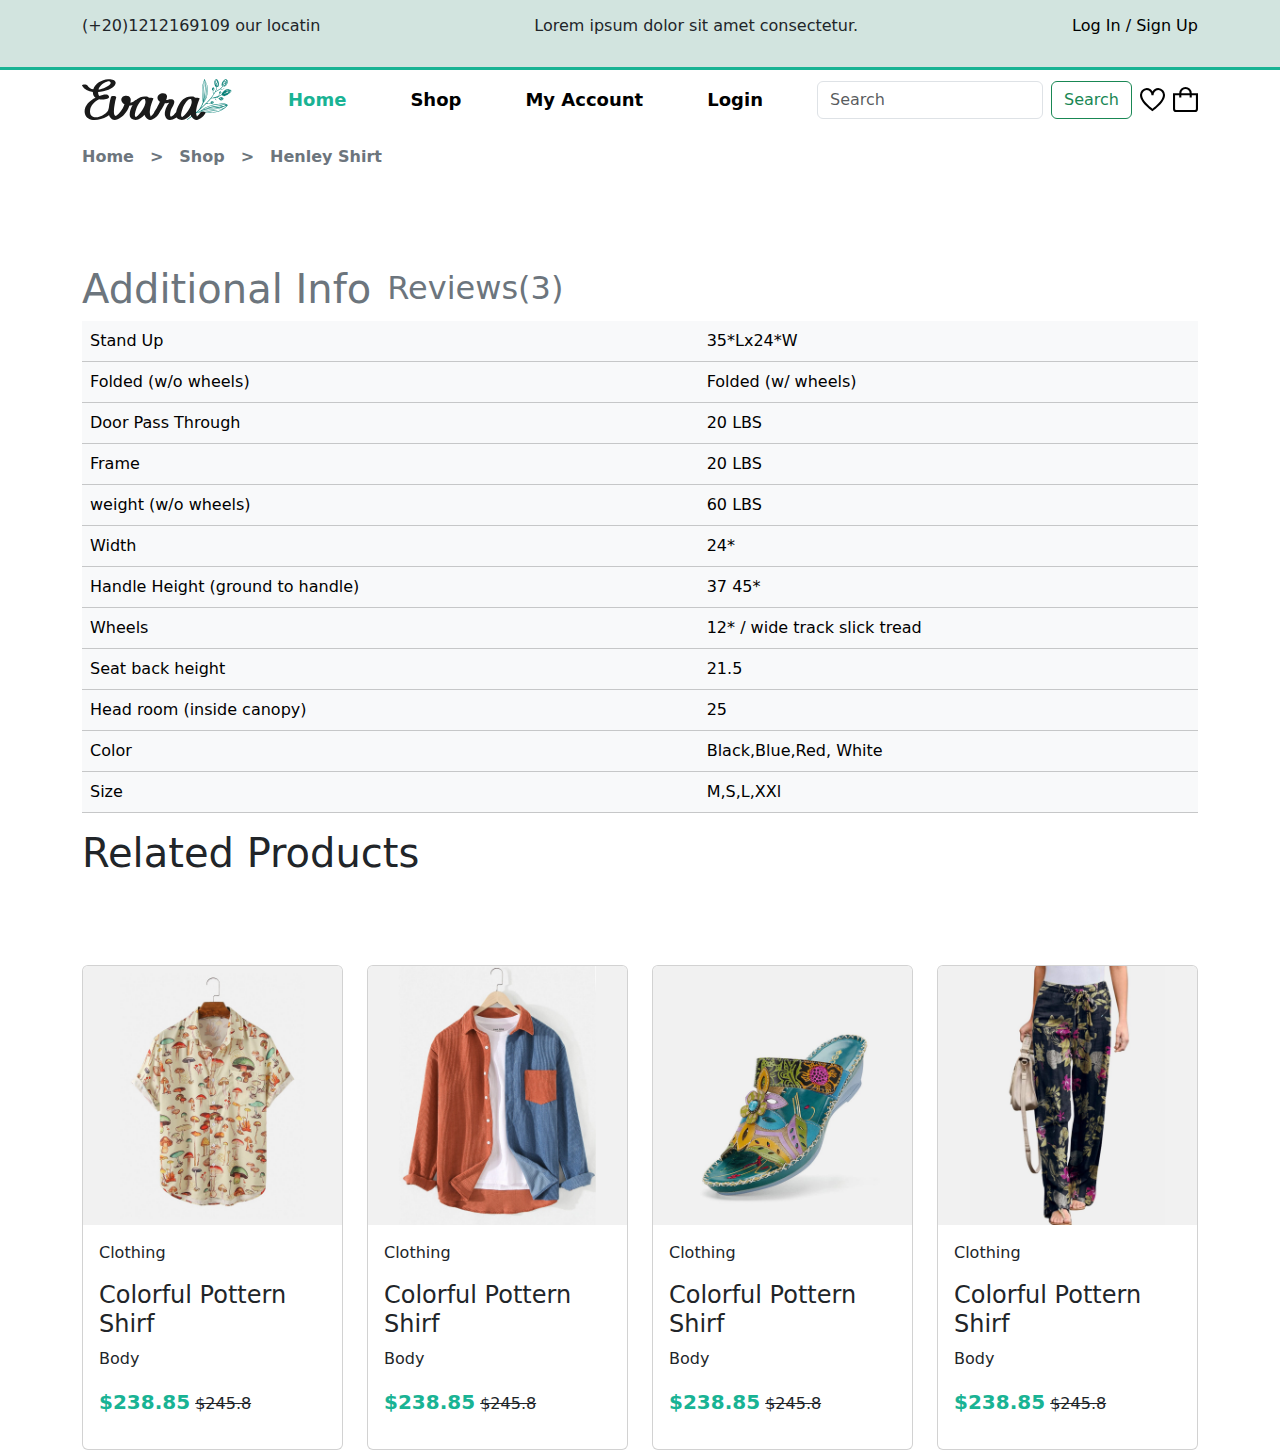
<file: html filess/servicePage.html>
<!DOCTYPE html>
<html lang="en">
<head>
    <meta charset="UTF-8">
    <meta name="viewport" content="width=device-width, initial-scale=1.0">
    <title>Welcome</title>
    <link rel="stylesheet" href="../css/bootstrap.min.css">
    <link rel="stylesheet" href="../css/styles.css">


    <link rel="stylesheet" href="https://cdnjs.cloudflare.com/ajax/libs/font-awesome/6.7.2/css/all.min.css" integrity="sha512-Evv84Mr4kqVGRNSgIGL/F/aIDqQb7xQ2vcrdIwxfjThSH8CSR7PBEakCr51Ck+w+/U6swU2Im1vVX0SVk9ABhg==" crossorigin="anonymous" referrerpolicy="no-referrer" />
</head>
<body>
    <div>
        
    </div>
    <header class="header">
        <div class="header-top">
          <div class="container yy">
            <div class="header-contact">
              <span>(+20)1212169109</span>
              <span>our locatin </span>
            </div>
            <p class="header-alert">
              Lorem ipsum dolor sit amet consectetur.
            </p>
            <a class="a-header" href="">Log In / Sign Up</a>
          </div>
        </div>
    
      </header>




       <!-- nav-section -->
       <div class="">
        <nav
          class="navbar navbar-expand-sm "
        >
          <div class="container tt">
            <img style="width: 150px;" class="img-fluid" src="../img/logo.svg" alt="">
            <button
              class="navbar-toggler d-lg-none"
              type="button"
              data-bs-toggle="collapse"
              data-bs-target="#collapsibleNavId"
              aria-controls="collapsibleNavId"
              aria-expanded="false"
              aria-label="Toggle navigation"
            >
              <span class="navbar-toggler-icon"></span>
            </button>
            <div class="collapse navbar-collapse" id="collapsibleNavId">
              <ul class="navbar-nav me-auto mt-2 mt-lg-0">
                <li class="nav-item ms-5">
                  <a class="nav-link m active" href="../index.html">Home</a>
                </li>
                <li class="nav-item ms-5">
                  <a class="nav-link" href="./shop.html">Shop</a>
                </li>
                <li class="nav-item ms-5">
                  <a class="nav-link" href="./accounts.html">My Account</a>
                </li>
    
                <li class="nav-item ms-5">
                  <a class="nav-link" href="./login.html">Login</a>
                </li>
                
              </ul>
              <form class="d-flex my-2 my-lg-0">
                <input
                  class="form-control me-sm-2"
                  type="text"
                  placeholder="Search"
                />
                <button
                  class="btn btn-outline-success my-2 my-sm-0"
                  type="submit"
                >
                  Search
                </button>
              </form>
              <div class="icon1 ms-2">
                <a href="" >
                  <img class="img-fluid" width="25px" src="../img/icon-heart.svg" alt="">
                </a>
              </div>
              <div class="icon2 ms-2">
                <a href="./html filess/cart.html">
                  <img class="img-fluid " width="25px" src="../img/icon-cart.svg" alt="">
    
                </a>
              </div>
            </div>
          </div>
        </nav>
      </div>




        <div class="d-flex  gap-3 container mt-3 " style="font-weight: 600;">
            <a class="text-secondary" href="../index.html"> Home </a>
            <p class="text-secondary"> > </p>
            <a class="text-secondary mb-5" href="../shop.html"> Shop </a>
            <p class="text-secondary"> > </p>
            <a class="text-secondary mb-5" href="#"> Henley Shirt</a>
          </div>


          
          
        <main class="container " id="containerForProduct">
            

            
        </main>
            <section class="text-secondary container mt-5">
                <!-- headings -->
                <div class="d-flex gap-3">
                    <a class="color h1" href="#"> Additional Info </a>    
                    <a class="black mt-1 h2" href="#"> Reviews(3) </a>    

                </div>
                <!-- Info -->
                
  <table class="table table-light">

  <tbody>
    <tr>

      <td colspan="2">Stand Up</td>
      <td>35*Lx24*W</td>
    </tr>
    <tr>

      <td colspan="2">Folded (w/o wheels)</td>
      <td>Folded (w/ wheels)</td>
    </tr>

    <tr>

      <td colspan="2">Door Pass Through</td>
      <td>20 LBS</td>
    </tr>
    <tr>

      <td colspan="2">Frame</td>
      <td>20 LBS</td>
    </tr>
    <tr>

      <td colspan="2">weight (w/o wheels)</td>
      <td>60 LBS</td>
    </tr>
    <tr>

      <td colspan="2">Width</td>
      <td>24*</td>
    </tr>
    <tr>

      <td colspan="2">Handle Height (ground to handle)</td>
      <td>37 45*</td>
    </tr>
    <tr>

      <td colspan="2">Wheels</td>
      <td>12* / wide track slick tread</td>
    </tr>
    <tr>

      <td colspan="2">Seat back height</td>
      <td>21.5</td>
    </tr>
    <tr>

      <td colspan="2">Head room (inside canopy)</td>
      <td>25</td>
    </tr>
    <tr>

      <td colspan="2">Color</td>
      <td>Black,Blue,Red, White</td>
    </tr>
    <tr>

      <td colspan="2">Size</td>
      <td>M,S,L,XXl</td>
    </tr>
  </tbody>
</table>
</section>

    <section class="container" id="relatedProductCon">
      <h1><span class="color">Related</span> Products </h1>      
      <div>
        <div class="row pt-5">
          <a class="col-md-3" href="./servicePage.html">
            <div class="card text-start">
              <img class="card-img-top" src="../img/product-1-1.jpg" alt="Title" />
              <div class="card-body">
                <p>Clothing</p>
                <h4 class="card-title">Colorful Pottern Shirf</h4>
                <p class="card-text">Body</p>
                <p><span style="color: rgb(25, 179, 148); font-size: 20px; font-weight: bold;">$238.85</span> <span style="text-decoration: line-through;">$245.8</span></p>
              </div>
            </div>
            
          </a>
          <div class="col-md-3">
            <div class="card text-start">
              <img class="card-img-top" src="../img/product-8-1.jpg" alt="Title" />
              <div class="card-body">
                <p>Clothing</p>
                <h4 class="card-title">Colorful Pottern Shirf</h4>
                <p class="card-text">Body</p>
                <p><span style="color: rgb(25, 179, 148); font-size: 20px; font-weight: bold;">$238.85</span> <span style="text-decoration: line-through;">$245.8</span></p>
              </div>
            </div>
            
          </div>
          <div class="col-md-3">
            <div class="card text-start">
              <img class="card-img-top" src="../img/product-10-2.jpg" alt="Title" />
              <div class="card-body">
                <p>Clothing</p>
                <h4 class="card-title">Colorful Pottern Shirf</h4>
                <p class="card-text">Body</p>
                <p><span style="color: rgb(25, 179, 148); font-size: 20px; font-weight: bold;">$238.85</span> <span style="text-decoration: line-through;">$245.8</span></p>
              </div>
            </div>
            
          </div>
          <div class="col-md-3">
            <div class="card text-start">
              <img class="card-img-top" src="../img/product-11-2.jpg" alt="Title" />
              <div class="card-body">
                <p>Clothing</p>
                <h4 class="card-title">Colorful Pottern Shirf</h4>
                <p class="card-text">Body</p>
                <p><span style="color: rgb(25, 179, 148); font-size: 20px; font-weight: bold;">$238.85</span> <span style="text-decoration: line-through;">$245.8</span></p>
              </div>
            </div>
            
          </div>
        </div>
      </div>
    </section>
            <div id="container" style="display: none;"></div>
            <div id="totalItems" style="display: none;"></div>

    <script src="../js/bootstrap.bundle.min.js"></script>
    <script src="../js/shop.js"></script>

</body>
</html>
</file>
<file: css/shop.css>
a {
    text-decoration: none;
    color: black;
  }
  
  /* header */
  .header {
    background-color: rgb(210, 228, 223);
    border-bottom: 3px solid rgb(25, 179, 148);
    padding-block: 0.857rem;
  }

  body , html {
    overflow-x: hidden;
  }
  .yy {
    display: flex;
    justify-content: space-between;
  }
  .a-header {
    text-decoration: none;
    color: black;
  }
  
  /* nav */
  .nav-link {
    color: black;
    font-weight: 700;
    font-size: 18px;
    transition: all 0.2s ease;
  }
  .active {
    color: rgb(25, 179, 148) !important;
  }
  .nav-link:hover {
    color: rgb(25, 179, 148);
  }

color {
    color: rgb(25, 179, 148);
  }
  .color2 {
    color: #156f6f;
  }
  .active {
    color: rgb(25, 179, 148) !important;
  }
  .custom-button-active {
    color: white;
    padding: 6px 12px;
    border: none;
    outline: none;
    background-color: #006266;
    transition: 250ms;
  }
  .custom-button-active:hover {
    background-color: #006266;
    color: white;
    box-shadow: 0 5px 10px black;
    transform: scale(1.03);
  }
  .custom-button {
    color: black;
    padding: 6px 12px;
    border: none;
    outline: none;
    text-align: center;
    transition: 250ms;
  }
  .custom-button:hover {
    background-color: #006266;
    color: white;
    box-shadow: 0 5px 10px black;
    transform: scale(1.03);
  }
  .add-toCart-button {
    background-color: #006266;
    color: white;
    padding: 10px 40px;
    border-radius: 5px;
  }
  input[type="number"]::-webkit-inner-spin-button,
  input[type="number"]::-webkit-outer-spin-button {
    opacity: 1;
  }
  .width-for-info {
    display: flex;
    justify-content: space-between;
  }
  .black {
    color: rgba(0, 0, 0, 0.575);
  }
  .width-for-info {
    width: 90%;
  }
  @media (max-width: 900px) {
    .width-for-info {
      width: 100%;
    }
    .img-container {
      display: none !important;
    }
    .add-toCart-button {
      background-color: #006266;
      color: white;
      padding: 5px;
      border-radius: 5px;
    }
    .width-for-info {
      margin: 0 !important;
      padding: 0 !important;
      display: flex;
      justify-content: space-between;
    }
    .media {
      margin: 0 !important;
    }
    .long-P {
      width: 160px;
    }
    .height {
    height: 80vh;
  }

  .imggg,
  .foorm {
    flex-direction: column;
    align-items: center;
    width: 100%;
  }
  .h55 h5 {
    font-size: 16px;
  }
  .innnp {
    width: 12rem;
    padding: 6px;
  }
  .btnnnnnnn {
    width: 6rem;
  }
  .address {
    padding-top: 3rem;
  }

  .butonnn {
    right: 0;
  }
  .img-home{
    padding-top: 3rem;
  }
  
  }
</file>
<file: css/account.css>
a {
  text-decoration: none;
  color: black;
}

/* header */
.header {
  background-color: rgb(210, 228, 223);
  border-bottom: 3px solid rgb(25, 179, 148);
  padding-block: 0.857rem;
}
.yy {
  display: flex;
  justify-content: space-between;
}
.a-header {
  text-decoration: none;
  color: black;
}

/* nav */
.nav-link {
  color: black;
  font-weight: 700;
  font-size: 18px;
  transition: all 0.2s ease;
}
.active {
  color: rgb(25, 179, 148) !important;
}
.nav-link:hover {
  color: rgb(25, 179, 148);
}
/* 8//// */
/* half-section    */
.half-section {
  margin-top: 3rem;
  background-color: rgb(222, 228, 228);
  height: 5rem;
}
.ffff {
  margin-top: 3rem;
}

/* account */

.back {
  background-color: rgb(240, 242, 242);
  min-height: 60vh;
}

.dashboard {
  width: 100%;
  height: 4rem;
  background-color: rgb(25, 179, 148);
  border-radius: 10px;
}

.same {
  width: 100%;
  height: 4rem;
  border-radius: 10px;
  border-bottom: 1px solid rgb(25, 179, 148);
  background-color: white;
}
.same h4 {
  padding: 18px;
  color: black;
}
.same:hover {
  background-color: rgb(25, 179, 148);
}
.same h4:hover {
  color: white;
}

.half-section {
  background-color: rgb(222, 228, 228);
}
.rosie {
  width: 100%;
  height: 4rem;
  background-color: rgb(222, 228, 228);
  border-radius: 5px;
}
.rosie h5 {
  padding: 18px;
}
.p {
  padding: 15px;
  width: 100%;
  height: 6rem;
  background-color: white;
  border-radius: 5px;
}

.hidden {
  opacity: 0;
  transform: translateY(30px);
  transition: opacity 0.5s ease-out, transform 1s ease-out;
}

.visually-hidden {
  position: absolute !important;
  width: 1px;
  height: 1px;
  padding: 0;
  margin: -1px;
  overflow: hidden;
  clip: rect(0, 0, 0, 0);
  white-space: nowrap;
  border: 0;
}

#show-dashboard,
#show-orders,
#show-profile,
#show-address,
#show-password,
#show-logout {
  display: none;
}
.back:has(#dashboard:checked) #show-dashboard,
.back:has(#orders:checked) #show-orders,
.back:has(#profile:checked) #show-profile,
.back:has(#address:checked) #show-address,
.back:has(#password:checked) #show-password,
.back:has(#logout:checked) #show-logout
 {
  display: block;
}
label:has(input:checked) h4 {
  border-radius: 10px;
  border-bottom: 1px solid rgb(25, 179, 148);
  background-color: rgb(25, 179, 148);
  color: white;
}

.p2 {
  padding: 15px;
  width: 100%;
  height: 9rem;
  background-color: white;
  border-radius: 5px;
}

.button-orders {
  background-color: rgb(48, 156, 134);
  padding: 9px;
  width: 8rem;
  text-align: center;
  color: white;
  border: none;
  border-radius: 10px;
  margin-top: 1rem;
}

body,html{
  overflow-x: hidden;
}
.p3{
  padding: 15px;
  width: 100%;
  height: 19rem;
  background-color: white;
  border-radius: 5px;
}
.button-logout{
  background-color: rgb(48, 156, 134);
  padding: 9px;
  width: 8rem;
  text-align: center;
  color: white;
  border: none;
  border-radius: 10px;
  margin-top: 1rem;
}
.button-logout:hover , .button-orders:hover{
  background-color: rgb(60, 179, 155);
}
.p4{
  padding: 15px;
  width: 100%;
  height: 9rem;
  background-color: white;
  border-radius: 5px;
}




@media (max-width: 788px) {

  .div {
    height: auto;
    padding: 20px;
  }


  .mmtt{
    padding-top: 2rem;
  }
  .imggg,
  .foorm {
    flex-direction: column;
    align-items: center;
    width: 100%;
  }
  .h55 h5 {
    font-size: 16px;
  }
  .innnp {
    width: 12rem;
    padding: 6px;
  }
  .btnnnnnnn {
    width: 6rem;
  }
  .address {
    padding-top: 3rem;
  }

  .butonnn {
    right: 0;
  }
  .img-home{
    padding-top: 3rem;
  }
}
</file>
<file: css/cart.css>
a{
    text-decoration: none;
    color: black;
  }
  
  /* header */
  .header{
    background-color: rgb(210, 228, 223);
    border-bottom: 3px solid rgb(25, 179, 148);
    padding-block: 0.857rem;
  }
  .yy{
    display: flex;
    justify-content: space-between;
  }
  .a-header{
    text-decoration: none ;
    color: black;
  }
  
  
  /* nav */
  .nav-link{
    color: black;
    font-weight: 700;
    font-size: 18px;
    transition: all 0.2s ease;
  }
  .active{
    color: rgb(25, 179, 148)! important;
  
  }
  .m{
    background-color: rgb(25, 179, 148)! important;
    border-radius: 50px;
    padding: 5.5px;
  }
  .nav-link:hover{
    color: rgb(25, 179, 148);
  }

/* 8//// */
 /* half-section    */
 .half-section{
    margin-top: 3rem;
    background-color: rgb(222, 228, 228);
    height: 5rem;
}

 body , html {
  overflow-x: hidden;
 }
.ffff{
    margin-top: 3rem;
}
/* ykkk */
.Cartttt{
  display: grid;

}



.min {
  width: 2rem;
  height: 2rem; 
  background-color: rgb(161, 219, 208);
  border-radius: 50%;
  display: inline-block; 
  text-align: center; 
  line-height: 2rem; 
}



body,html{
  overflow-x: hidden;
}



.cart{
  overflow-x: auto;
}
.butttton{
    padding: 13px;
    border-radius:15px ;
    background-color: rgb(25, 157, 130);
    width: 13rem;
    border: none;
    transition: all 0.3s ease;
    color: white;
    margin-bottom: 2.5rem;

}
.butttton:hover{
        background-color: rgb(114, 182, 167);
    }
.butttton1{
    padding: 14px;
    border-radius:8px ;
    background-color: rgb(25, 157, 130);
    width: 13rem;
    border: none;
    transition: all 0.3s ease;
    color: white;
    margin-bottom: 2.5rem;

}
.butttton1:hover{
    background-color: rgb(114, 182, 167);
}
.line{
    width: 100%;
    border-bottom: 4px solid rgb(114, 182, 167);

}
@media (max-width: 768px) {
  .btn {
      flex-direction: column !important;
      align-items: center !important;
  }

  .butttton {
      width: 100%;
      margin-bottom: 1rem;
  }
}
/* FORMMM */
.special-input{
    width: 100%;
    padding: 14px;
}
.-input1{
    width: 50%;
    padding: 14px;
}
/* tableeee */
td{
    color: rgb(114, 182, 167);
}

@media (max-width: 788px) {

  .div {
    height: auto;
    padding: 20px;
  }

  .imggg,
  .foorm {
    flex-direction: column;
    align-items: center;
    width: 100%;
  }
  .h55 h5 {
    font-size: 16px;
  }
  .innnp {
    width: 12rem;
    padding: 6px;
  }
  .btnnnnnnn {
    width: 6rem;
  }
  .address {
    padding-top: 3rem;
  }

  .butonnn {
    right: 0;
  }
  .img-home{
    padding-top: 3rem;
  }
}
</file>
<file: css/login.css>
a{
    text-decoration: none;
    color: black;
  }
  
  /* header */
  .header{
    background-color: rgb(210, 228, 223);
    border-bottom: 3px solid rgb(25, 179, 148);
    padding-block: 0.857rem;
  }
  .yy{
    display: flex;
    justify-content: space-between;
  }
  .a-header{
    text-decoration: none ;
    color: black;
  }
  
  
  /* nav */
  .nav-link{
    color: black;
    font-weight: 700;
    font-size: 18px;
    transition: all 0.2s ease;
  }
  .active{
    color: rgb(25, 179, 148)! important;
  
  }
  .nav-link:hover{
    color: rgb(25, 179, 148);
  }
  /* half-section    */
.half-section{
    margin-top: 3rem;
    background-color: rgb(222, 228, 228);
    height: 5rem;
}
.ffff{
    margin-top: 3rem;
}
/* .fooorm */
.section-form{
    background-color: rgb(240, 242, 242);
    min-height: 60vh;
}
.button{
    padding: 13px;
    border-radius:15px ;
    background-color: rgb(25, 157, 130);
    width: 9rem;
    border: none;
    transition: all 0.3s ease;
    color: white;
    margin-left: 10rem;

}
.button:hover{
    background-color: rgb(109, 184, 169);
}
.login{
    height: 23rem;
    background-color: rgb(255, 255, 255);
    margin-top: 5rem;
    border-radius: 35px;

}
.butttton{
    padding: 13px;
    border-radius:15px ;
    background-color: rgb(25, 157, 130);
    width: 13rem;
    border: none;
    transition: all 0.3s ease;
    color: white;
    margin-left: 8rem;

}
.butttton:hover{
    background-color: rgb(109, 184, 169);
}
.register{
    height: 30rem;
    background-color: rgb(255, 255, 255);
    margin-top: 5rem;
    border-radius: 35px;
}
.input{
    
}
</file>
<file: css/styles.css>
a {
  text-decoration: none;
  color: black;
}

/* header */
.header {
  background-color: rgb(210, 228, 223);
  border-bottom: 3px solid rgb(25, 179, 148);
  padding-block: 0.857rem;
}
.yy {
  display: flex;
  justify-content: space-between;
}
.a-header {
  text-decoration: none;
  color: black;
}

/* nav */
.nav-link {
  color: black;
  font-weight: 700;
  font-size: 18px;
  transition: all 0.2s ease;
}
.active {
  color: rgb(25, 179, 148) !important;
}
.nav-link:hover {
  color: rgb(25, 179, 148);
}

/* home */
.butonnn {
  padding: 15px;
  width: 8rem;
  border-radius: 15px;
  margin-top: 1rem;
  background-color: rgb(25, 179, 148);
  border: none;
  transition: all 0rgb (255, 255, 255);
  color: white;
}
.butonnn:hover {
  background-color: hsl(168, 75%, 46%);
  
}
.hidden {
  opacity: 0;
  transform: translateY(30px);
  transition: opacity 0.5s ease-out, transform 1s ease-out;
}

.animition {
  opacity: 0;
  transform: translateY(30px);
  transition: opacity 0.5s ease-out, transform 1s ease-out;
}

.show {
  opacity: 1;
  transform: translateY(0);
}

/* categories */
.categories {
  overflow: hidden;
}
.swiper {
  width: 100%;
  height: auto;
}

.swiper-slide {
  display: flex;
  justify-content: center;
  align-items: center;
  text-align: center;
}

.category-img {
  width: 100%;
  max-width: 250px;
  border-radius: 0.75rem;
  margin-bottom: 1.25rem;
}
.section {
  padding-block: 2rem;
}
.category-title {
  font-size: 20px;
}
.swiper {
  overflow: initial;
}
.swiper-button-next,
.swiper-button-prev {
  top: -1.875rem;
  background-color: rgb(210, 228, 223);
  border: 1px solid rgb(25, 179, 148);
  height: 30px;
  width: 30px;
  border-radius: 50%;
  color: rgb(25, 179, 148);
  font-size: 25px;
}
.swiper-button-next::after,
.swiper-button-prev::after {
  content: "";
}
.swiper-button-prev {
  left: initial;
  right: 2.5rem;
}
.swiper-button-next {
  right: 0;
}

/* featured */

.bss {
  background-color: rgb(52, 194, 165);
  color: rgb(255, 255, 255);
  padding: 8px;
  border-radius: 7px;
  border: 1px solid white;
}
.bss1 {
  color: black;
  padding: 8px;
  border-radius: 5px;
  border: 1px solid white;
}
.card {
  position: relative;
  transition: all 0.3s ease;
}

.card:hover {
  transform: scale(1.02);
}
.offer {
  position: absolute;
  top: 5px;
  bottom: 1;
  left: 8px;
  padding: 4px;
  background-color: rgb(25, 179, 148);
  border-radius: 40px;
  width: 5rem;
  text-align: center;
}
.three {
  position: absolute;
  top: 0;
  left: 0;
  padding: 4px;
  background-color: rgb(209, 192, 67);
  border-radius: 40px;
}

.tow {
  position: absolute;
  top: 0;
  left: 0;
  padding: 4px;
  background-color: rgb(30, 144, 170);
  border-radius: 40px;
}
.five {
  position: absolute;
  top: 0;
  left: 0;
  padding: 4px;
  background-color: rgb(26, 208, 123);
  border-radius: 40px;
}
.buttton {
  background-color: rgb(83, 173, 153);
  padding: 12px;
  border: none;
  border-radius: 10px;
}

/* .deels section */

.deels {
  background-image: url("../img/deals-1.jpg");
  background-repeat: no-repeat;
  background-size: cover;
}
.women {
  background-image: url("../img/deals-2.png");
  background-repeat: no-repeat;
  background-size: cover;
  margin-right: 7rem;
}
.hoda {
  padding: 6px;
  border-radius: 5px;
  background-color: rgb(25, 179, 148);
  color: white;
}

.Arrivals {
  overflow: hidden;
}

/* /////// */

.h51 {
  margin-bottom: 3rem;
  border-bottom: 1px solid rgb(25, 179, 148);
  padding-bottom: 0.75rem;
  margin-bottom: 2rem;
  position: relative;
}
.h5 {
  margin-bottom: 3rem;
  border-bottom: 1px solid rgb(25, 179, 148);
  padding-bottom: 0.75rem;
  margin-bottom: 2rem;
  position: relative;
}

body,html{
  overflow-x: hidden;
}

.card{
margin-top: 2rem;
}

#container a {
  display: inline;
  width: 23%;
  margin: 1%;
}


@media (max-width: 788px) {
  .card {
    margin-top: 3rem;
  }
  .div {
    height: auto;
    padding: 20px;
  }



  .imggg,
  .foorm {
    flex-direction: column;
    align-items: center;
    width: 100%;
  }
  .h55 h5 {
    font-size: 16px;
  }
  .innnp {
    width: 12rem;
    padding: 6px;
  }
  .btnnnnnnn {
    width: 6rem;
  }
  .address {
    padding-top: 3rem;
  }

  .butonnn {
    right: 0;
  }
  .img-home{
    padding-top: 3rem;
  }
}








/* side mahmoud  */
</file>
